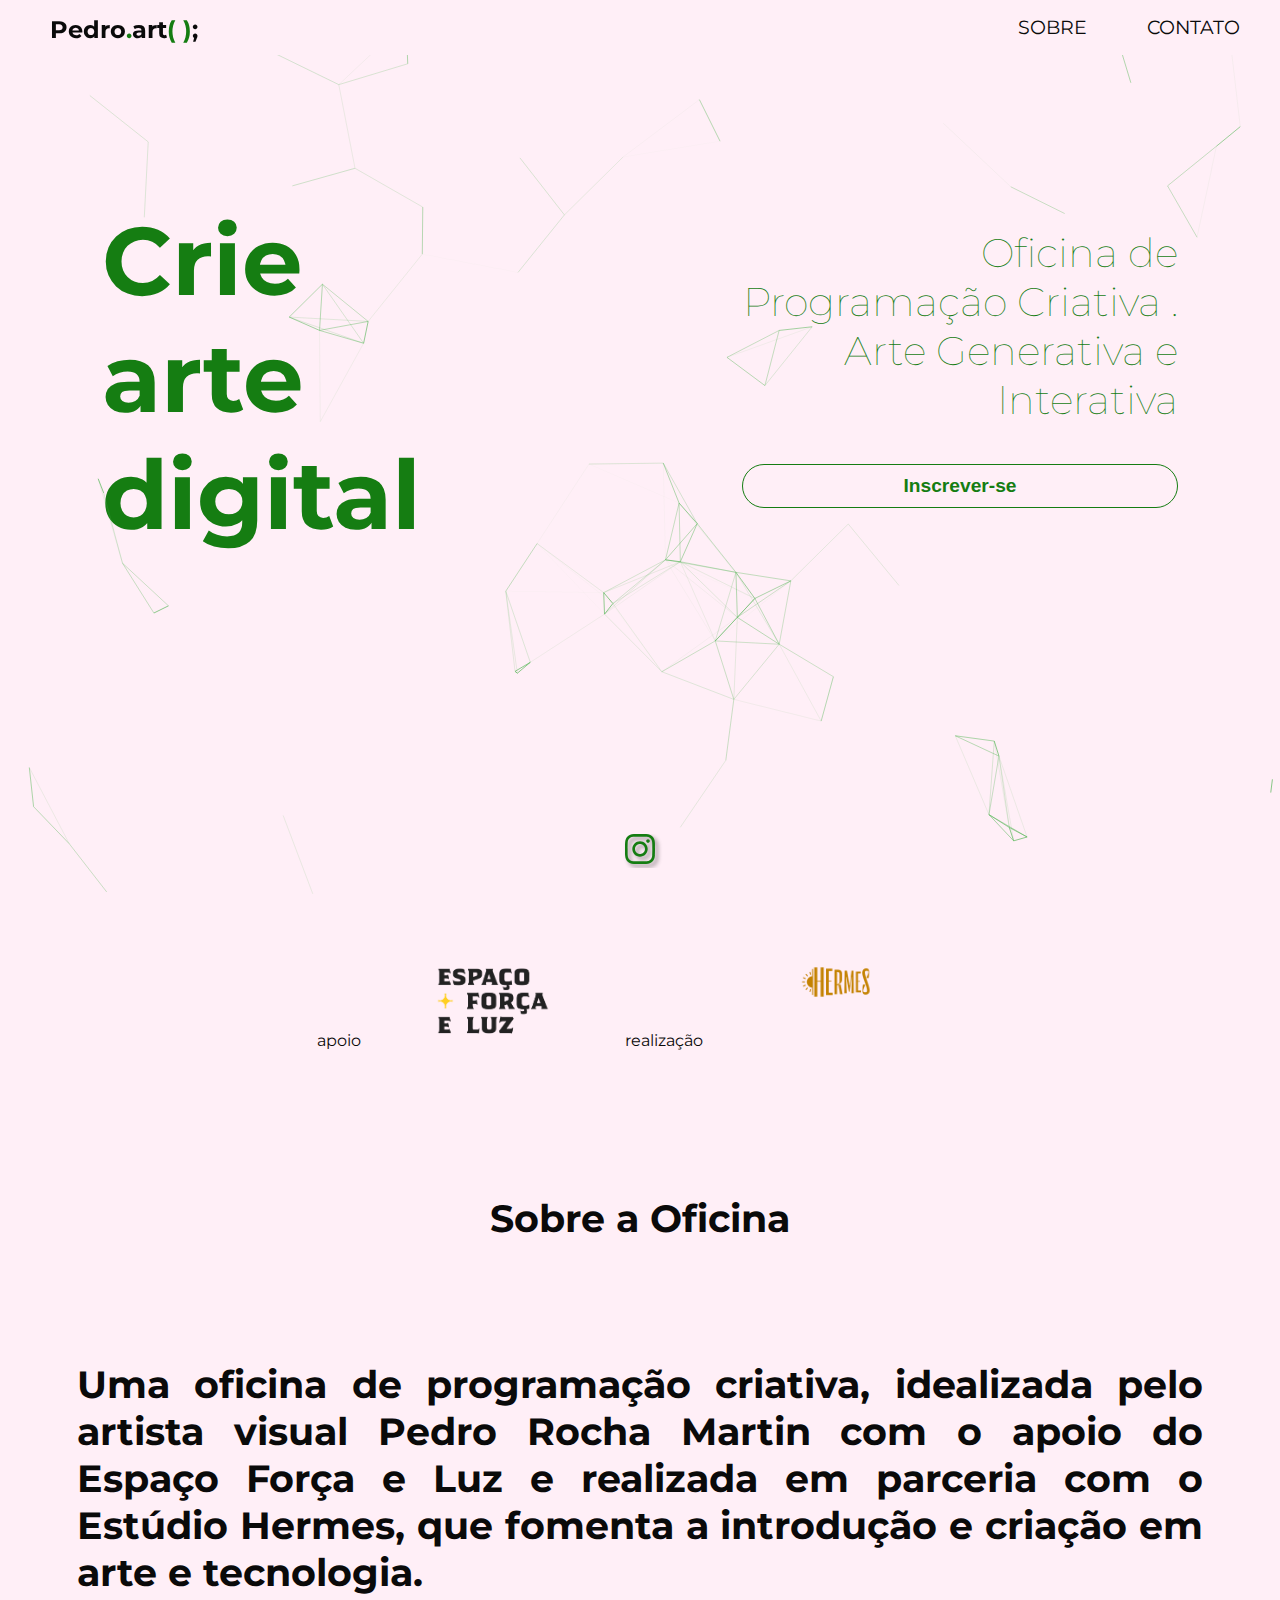
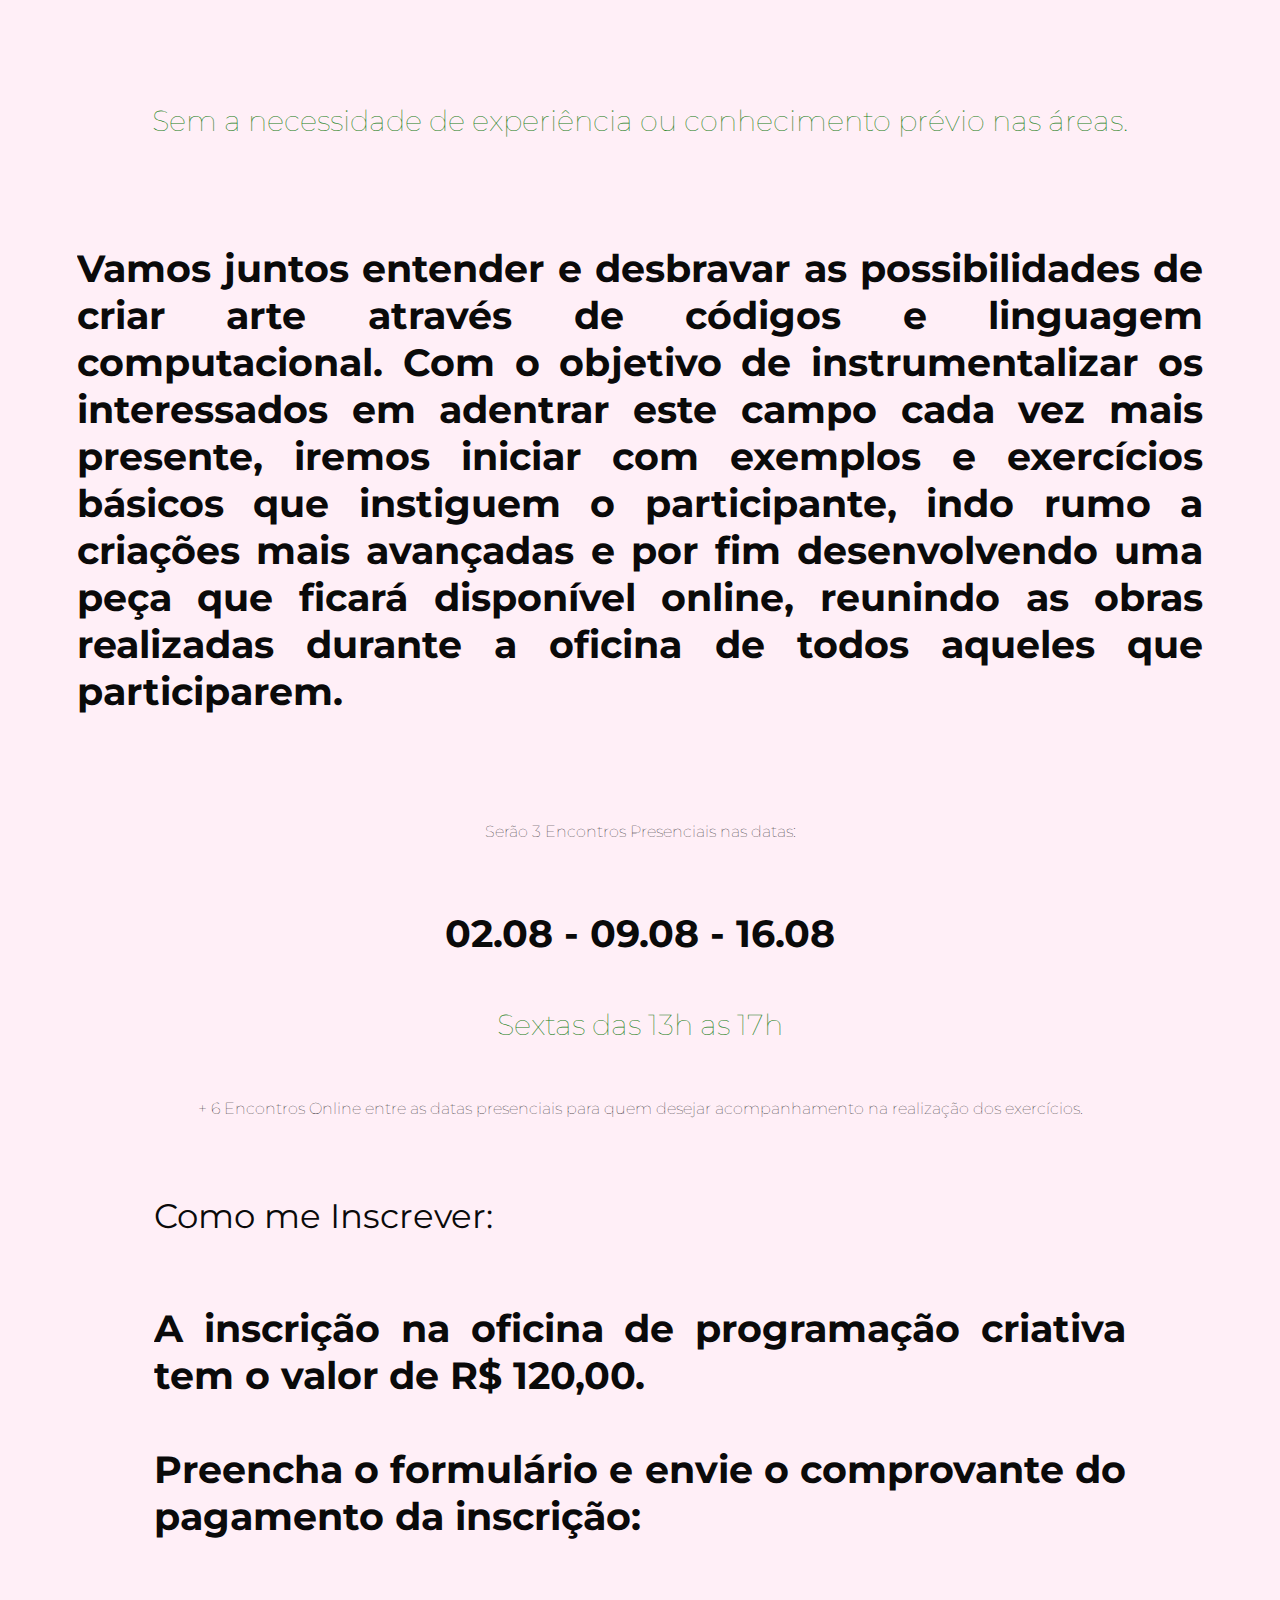
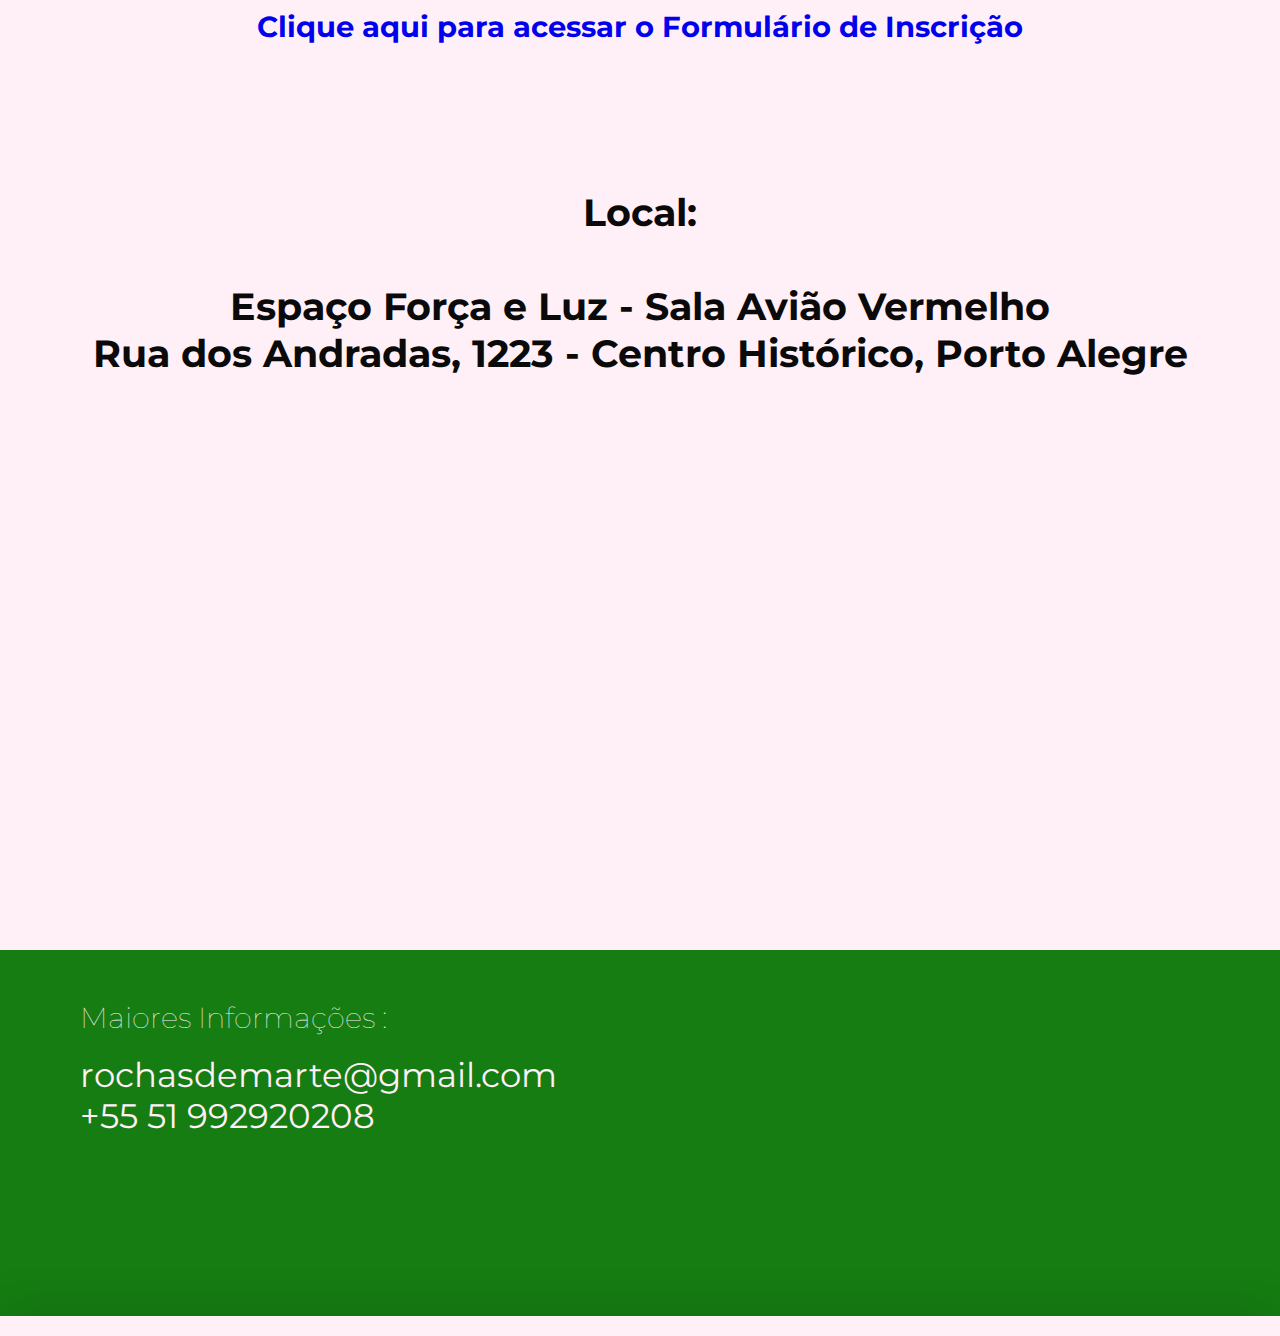
<file: oficina/index.html>
<!DOCTYPE html>
<html lang="pt-br">

<head>
    <meta charset="utf-8">
    <meta http-equiv="X-UA-Compatible" content="IE=edge">
    <meta name="viewport" content="width=device-width, initial-scale=1.0">
    <title>Oficina de Programação Criativa . Arte Generativa e Interativa</title>
    <script type="text/javascript">
    </script>
    <meta name="description"
        content="Como aproximador convidativo Pedro Rocha Martin acompanha as oscilações e frequências que conflituam o mundo contemporâneo, busca e investiga maneiras de nutrir o campo relacional entre as realidades, as construções de símbolos, e as diversas esferas culturais.">
    <meta name="keywords" content="">
    <meta name="author" content="Pedro Rocha Martin">
    <link rel="stylesheet" href="../css/oficina.css">
    <link rel="icon" href="../img/icon/PRMICON.png">
    <link rel="stylesheet" href="https://cdnjs.cloudflare.com/ajax/libs/font-awesome/4.7.0/css/font-awesome.min.css">
    <script src="oficina.js" defer></script>
    <script src="../canvas.js" type="text/javascript" defer></script>
    <script src="../scroll.js" type="text/javascript" defer></script>
</head>

<body>
    <canvas id="canvas"></canvas>
    <header>
        <div class="nav-mobile">
            <div class="bar1"></div>
            <div class="bar2"></div>
            <div class="bar3"></div>
        </div>
        <nav>
            <a class="color-btn" href="../index.html">
                <h3>Pedro<high>.</high>art<high>( )</high>;</h3>
            </a>
            <ul>
                <li><a class="nav-btn " href="#sobre" id="nav-sobre">SOBRE</a></li>
                <li><a class="nav-btn " href="#contato" id="nav-ctt">CONTATO</a></li>
                <li><a class="nav-btn " id="nav-moon">&#9790;</a></li>
                <li><a class="nav-btn " id="nav-sun">&#9788;</a></li>
            </ul>
        </nav>
    </header>
    <div class="hero-container">
        <div id="hero-title">
            <h1>Crie<br>arte<br>digital</h1>
        </div>
        <div id="soon">
            <p>Oficina de Programação Criativa . Arte Generativa e Interativa</p>
            <div id="in-btn-container">
            </div>
            <div id="in-btn-container">
                <button id="oficina-btn" class="color-btn in-btn">Inscrever-se</button>
            </div>
            <br><br><br><br>

        </div>
    </div>
    <div class="redes-sociais">
        <a class="nav-btn " target="_blank" href="https://www.instagram.com/rochas.de.marte/">
            <svg xmlns="http://www.w3.org/2000/svg" role="img" viewBox="0 0 24 24">
                <path
                    d="M12 0C8.74 0 8.333.015 7.053.072 5.775.132 4.905.333 4.14.63c-.789.306-1.459.717-2.126 1.384S.935 3.35.63 4.14C.333 4.905.131 5.775.072 7.053.012 8.333 0 8.74 0 12s.015 3.667.072 4.947c.06 1.277.261 2.148.558 2.913.306.788.717 1.459 1.384 2.126.667.666 1.336 1.079 2.126 1.384.766.296 1.636.499 2.913.558C8.333 23.988 8.74 24 12 24s3.667-.015 4.947-.072c1.277-.06 2.148-.262 2.913-.558.788-.306 1.459-.718 2.126-1.384.666-.667 1.079-1.335 1.384-2.126.296-.765.499-1.636.558-2.913.06-1.28.072-1.687.072-4.947s-.015-3.667-.072-4.947c-.06-1.277-.262-2.149-.558-2.913-.306-.789-.718-1.459-1.384-2.126C21.319 1.347 20.651.935 19.86.63c-.765-.297-1.636-.499-2.913-.558C15.667.012 15.26 0 12 0zm0 2.16c3.203 0 3.585.016 4.85.071 1.17.055 1.805.249 2.227.415.562.217.96.477 1.382.896.419.42.679.819.896 1.381.164.422.36 1.057.413 2.227.057 1.266.07 1.646.07 4.85s-.015 3.585-.074 4.85c-.061 1.17-.256 1.805-.421 2.227-.224.562-.479.96-.899 1.382-.419.419-.824.679-1.38.896-.42.164-1.065.36-2.235.413-1.274.057-1.649.07-4.859.07-3.211 0-3.586-.015-4.859-.074-1.171-.061-1.816-.256-2.236-.421-.569-.224-.96-.479-1.379-.899-.421-.419-.69-.824-.9-1.38-.165-.42-.359-1.065-.42-2.235-.045-1.26-.061-1.649-.061-4.844 0-3.196.016-3.586.061-4.861.061-1.17.255-1.814.42-2.234.21-.57.479-.96.9-1.381.419-.419.81-.689 1.379-.898.42-.166 1.051-.361 2.221-.421 1.275-.045 1.65-.06 4.859-.06l.045.03zm0 3.678c-3.405 0-6.162 2.76-6.162 6.162 0 3.405 2.76 6.162 6.162 6.162 3.405 0 6.162-2.76 6.162-6.162 0-3.405-2.76-6.162-6.162-6.162zM12 16c-2.21 0-4-1.79-4-4s1.79-4 4-4 4 1.79 4 4-1.79 4-4 4zm7.846-10.405c0 .795-.646 1.44-1.44 1.44-.795 0-1.44-.646-1.44-1.44 0-.794.646-1.439 1.44-1.439.793-.001 1.44.645 1.44 1.439z">
                </path>
            </svg>
        </a>
    </div>
    <div id="federa">
        <span class="apoios">apoio</span>
        <a target="_blank" href="https://www.eflcultural.org.br/">
            <img class="federacao" src="FFL_Assinatura_EFL_TresLinhas_FundoBrancoVermelho_Alta.png"
                alt="International Wushu Federation">
        </a>
        <span class="apoios">realização</span>
        <a target="_blank" href="https://www.instagram.com/estudiohermespoa/">
            <img class="federacao" src="hermes_png.png" alt="Confederação Brasileira de Kungfu Wushu">
        </a>
    </div>
    <main>
        <section class="info-section" id="sobre">
            <p style="text-align: center;" class="biofocus">Sobre a Oficina</p>
            <br>
            <p class="biofocus">
                Uma oficina de programação criativa, idealizada pelo artista visual Pedro Rocha Martin com o apoio do
                Espaço Força e Luz e realizada em parceria com o Estúdio Hermes, que fomenta a introdução e criação em
                arte e tecnologia.
            </p>
            <br><br><br>
            <p style="text-align: center;" class="section-title">
                Sem a necessidade de experiência ou conhecimento prévio nas áreas.
            </p>
            <br><br><br>
            <p class="biofocus">
                Vamos juntos entender e desbravar as possibilidades de criar arte através de códigos e linguagem
                computacional. Com o objetivo de instrumentalizar os interessados em adentrar este campo cada vez mais
                presente, iremos iniciar com exemplos e exercícios básicos que instiguem o participante, indo rumo a
                criações mais avançadas e por fim desenvolvendo uma peça que ficará disponível online, reunindo as obras
                realizadas durante a oficina de todos aqueles que participarem.
            </p>
            <br><br><br>
            <p style="text-align: center;">
                Serão 3 Encontros Presenciais nas datas:
                <br><br>
            </p>
            <p style="text-align: center;" class="biofocus">
                02.08 - 09.08 - 16.08
            </p>
            <p style="text-align: center;" class="section-title">
                Sextas das 13h as 17h
                <br>
            </p>
            <br><br><br>
            <p style="text-align: center;">
                + 6 Encontros Online entre as datas presenciais para quem desejar acompanhamento na realização dos exercícios.
            </p>
            <section style="text-align: center;" class="info-section" id="inscricao">
                <p class="ctt">
                    Como me Inscrever:
                </p>
                <br>
                <p class="biofocus">
                    A inscrição na oficina de programação criativa tem o valor de R$ 120,00.<br><br>Preencha o formulário e
                    envie o comprovante do pagamento da inscrição:
                </p>
                <br>
                <h1 class="section-title">
                    <a target="_blank" href="https://forms.gle/9cMM5K4p7GPGK1D8A">Clique aqui para acessar o Formulário
                        de Inscrição</a>
                </h1>
                <br>
            </section>
            <p style="text-align: center;" class="biofocus">
                Local: <br><br>Espaço Força e Luz - Sala Avião Vermelho <br>
                Rua dos Andradas, 1223 - Centro Histórico, Porto
                Alegre
            </p>
            <br>
            </p>
            <p id="contatext" class="section-title"></p>
        </section>
        <iframe class="map"
            src="https://www.google.com/maps/embed?pb=!1m14!1m8!1m3!1d13816.953793076395!2d-51.2294477!3d-30.0300163!3m2!1i1024!2i768!4f13.1!3m3!1m2!1s0x9519790fa4870d19%3A0x107637cb90ba8ab1!2zRXNwYcOnbyBGb3LDp2EgZSBMdXo!5e0!3m2!1sen!2sbr!4v1721078721820!5m2!1sen!2sbr"
            width="600" height="450" style="border:0;" allowfullscreen="" loading="lazy"
            referrerpolicy="no-referrer-when-downgrade"></iframe>
        <section class="info-section" id="contato">
            <p class="section-title-low">Maiores Informações :</p>
            <br>
            <p class="ctt"><a class="color-btn" href="mailto:rochasdemarte@gmail.com">rochasdemarte@gmail.com</a></p>
            <p class="ctt">
                +55 51 992920208
            </p>
        </section>
    </main>
    <footer>
    </footer>
</body>

</html>
</file>
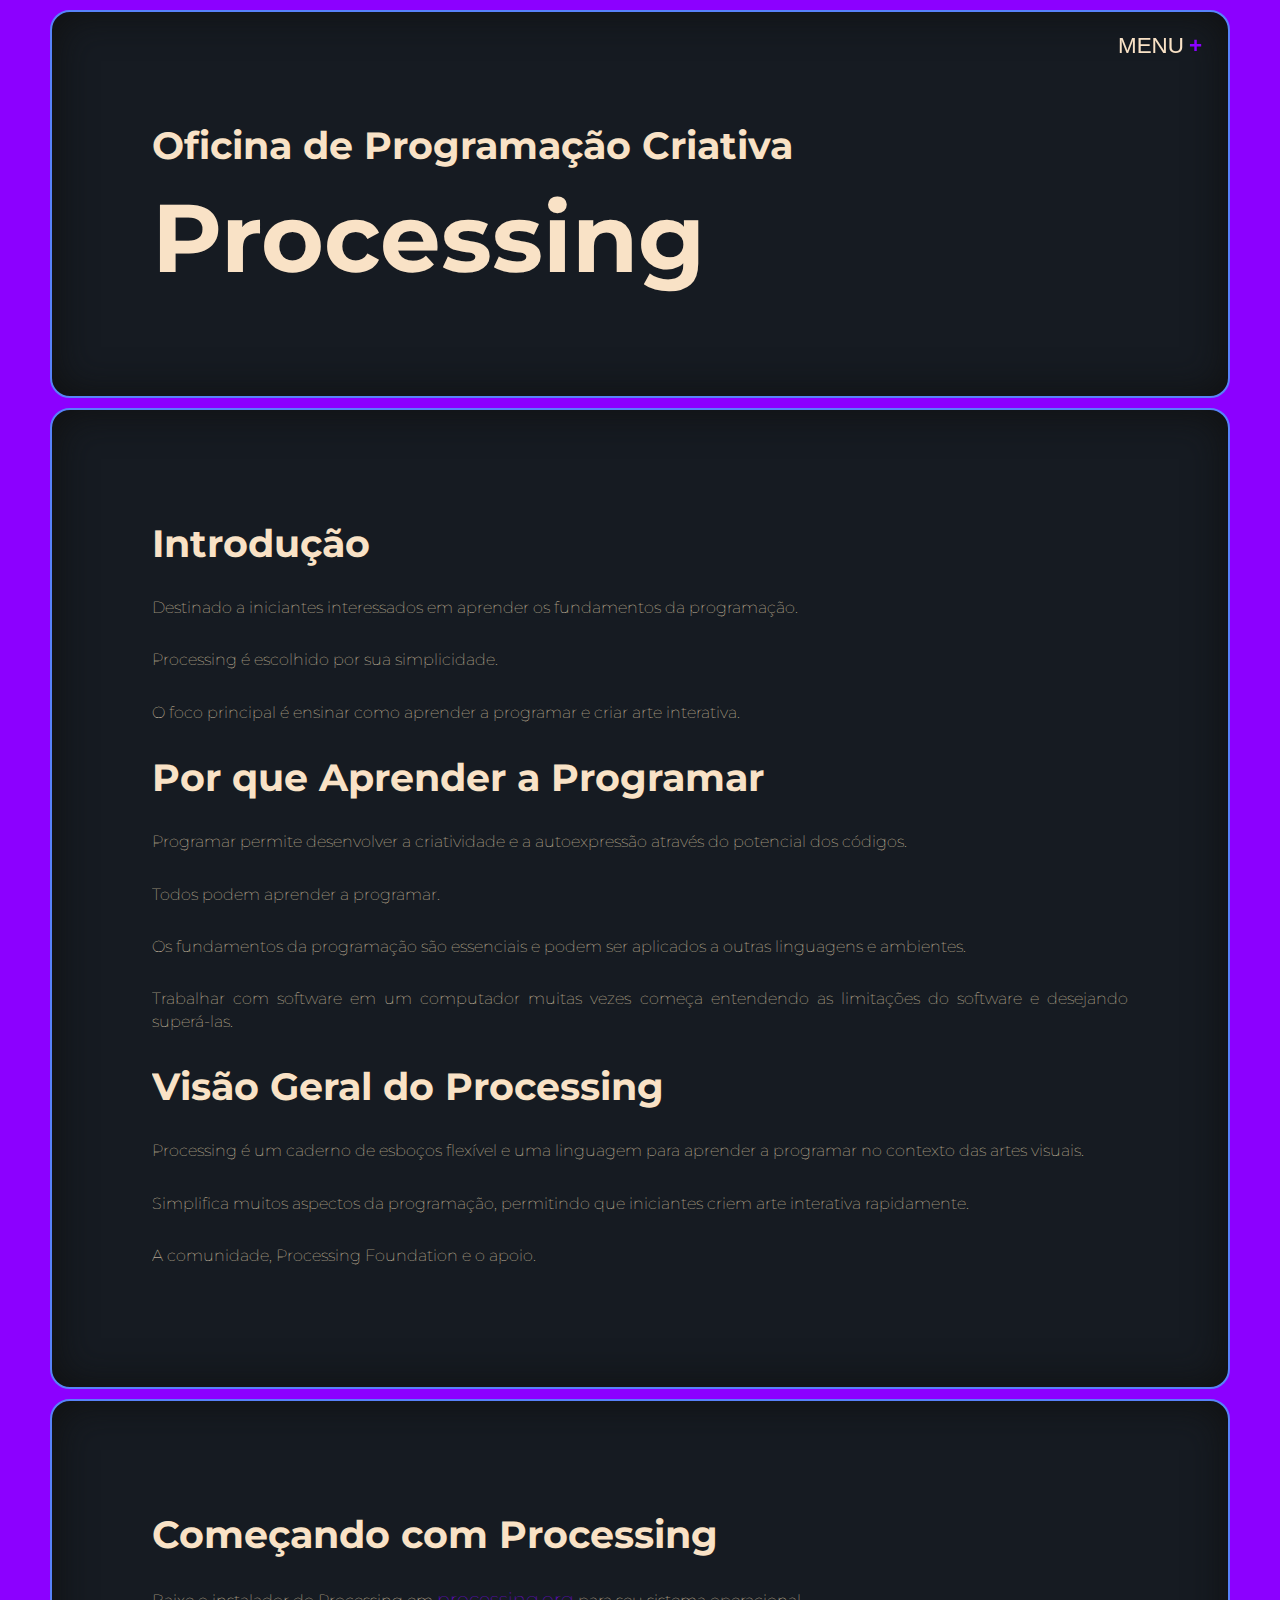
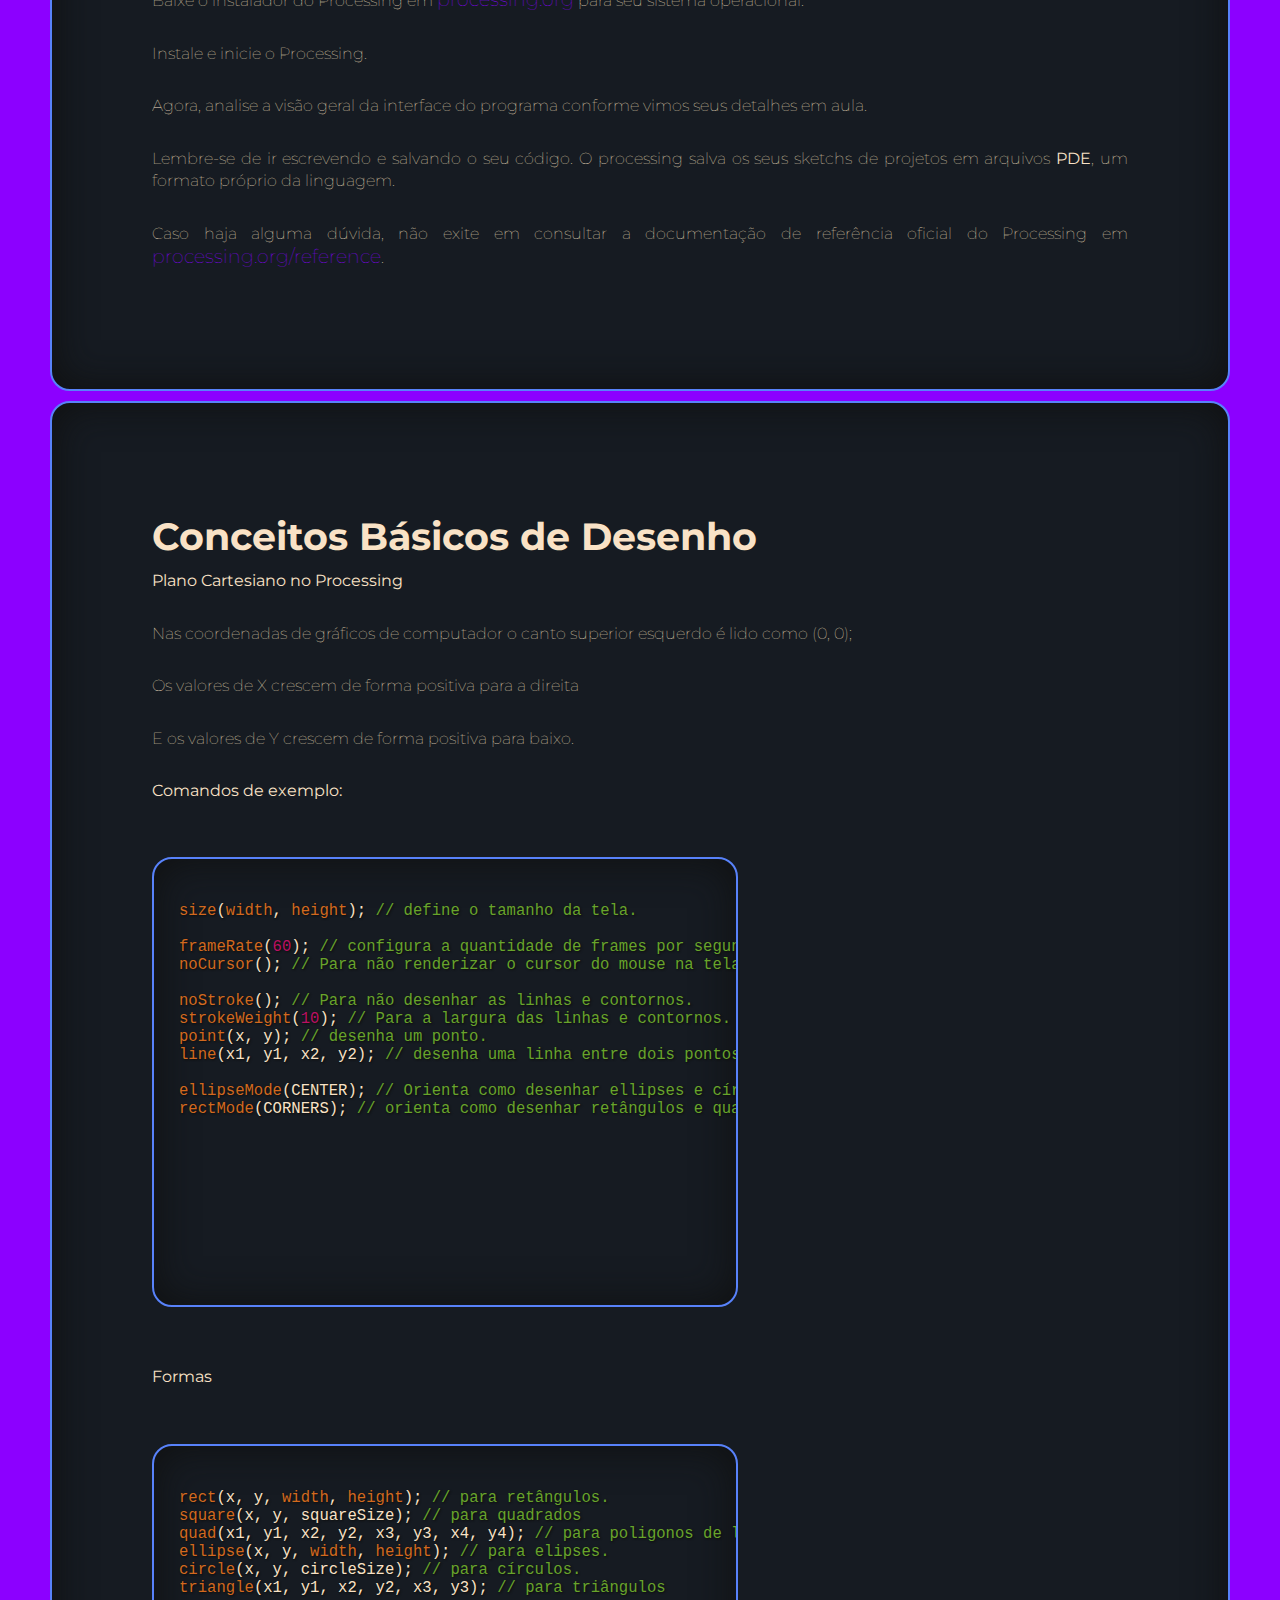
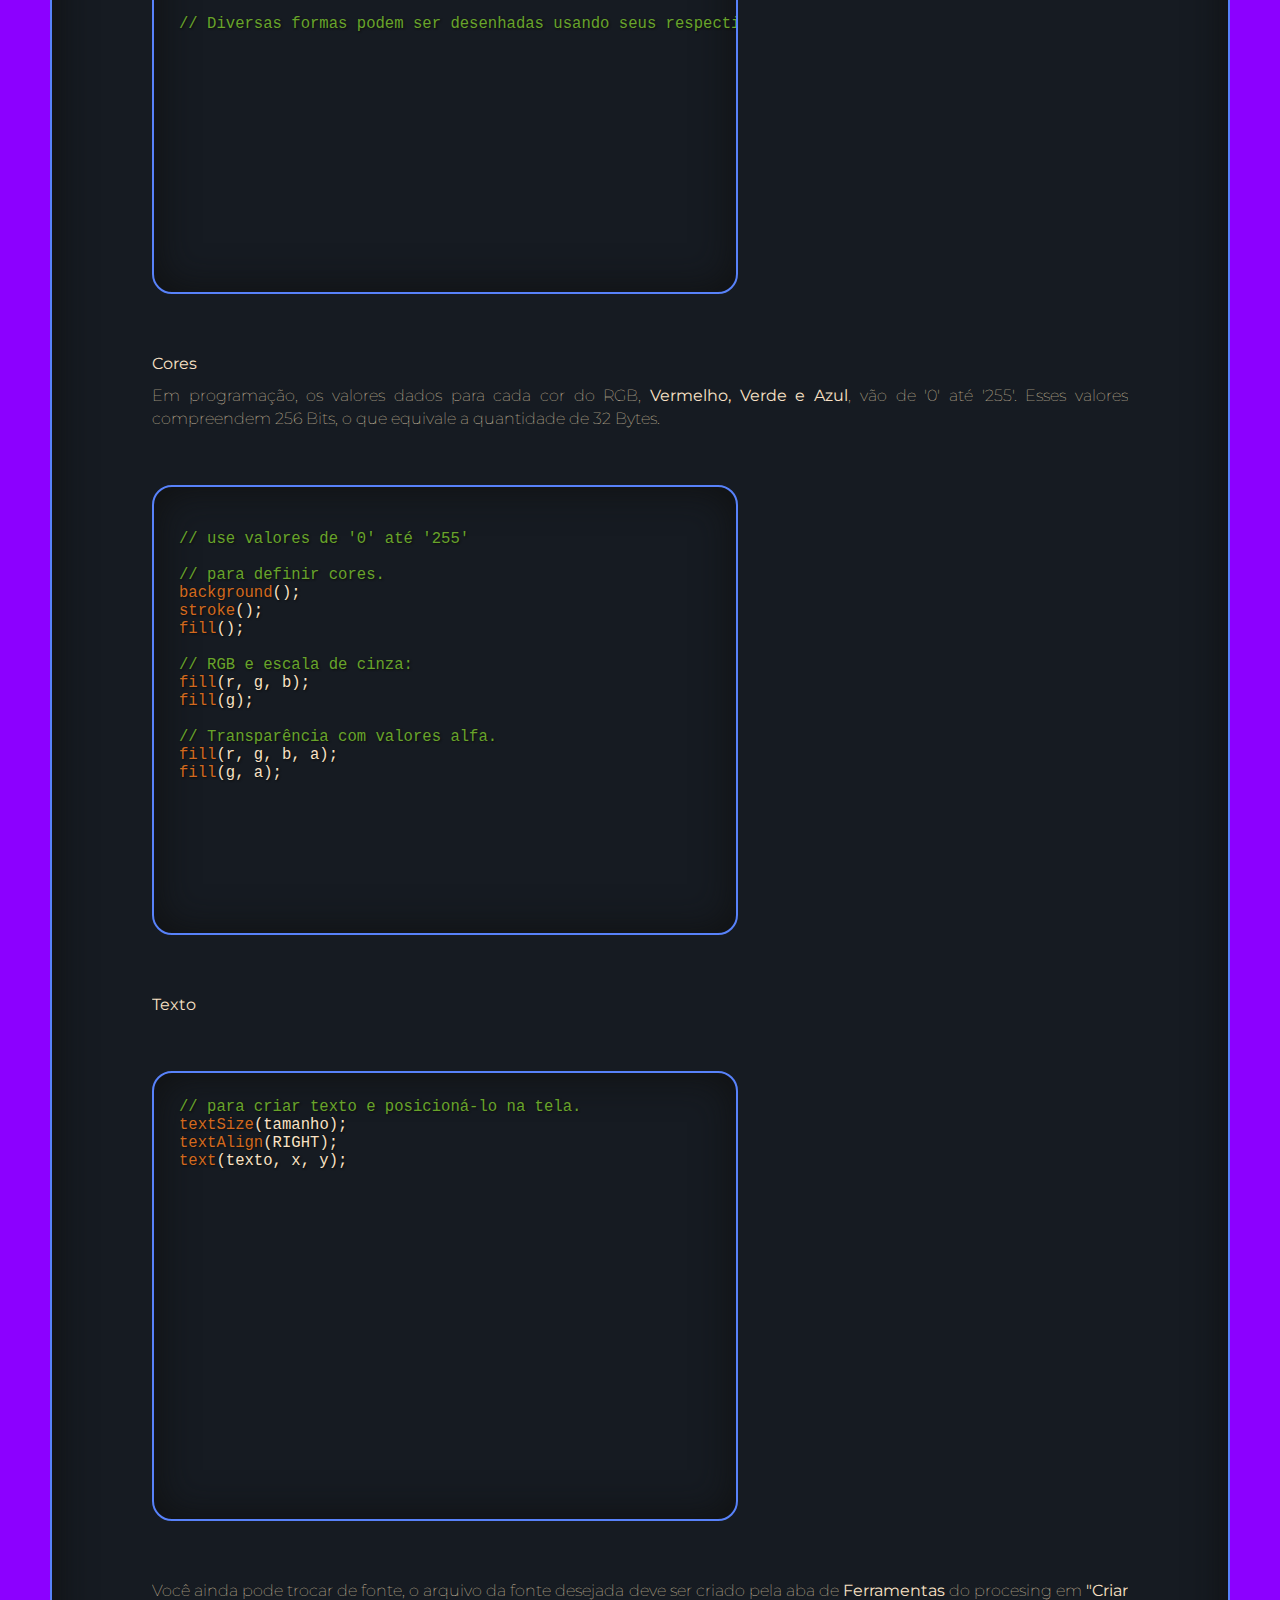
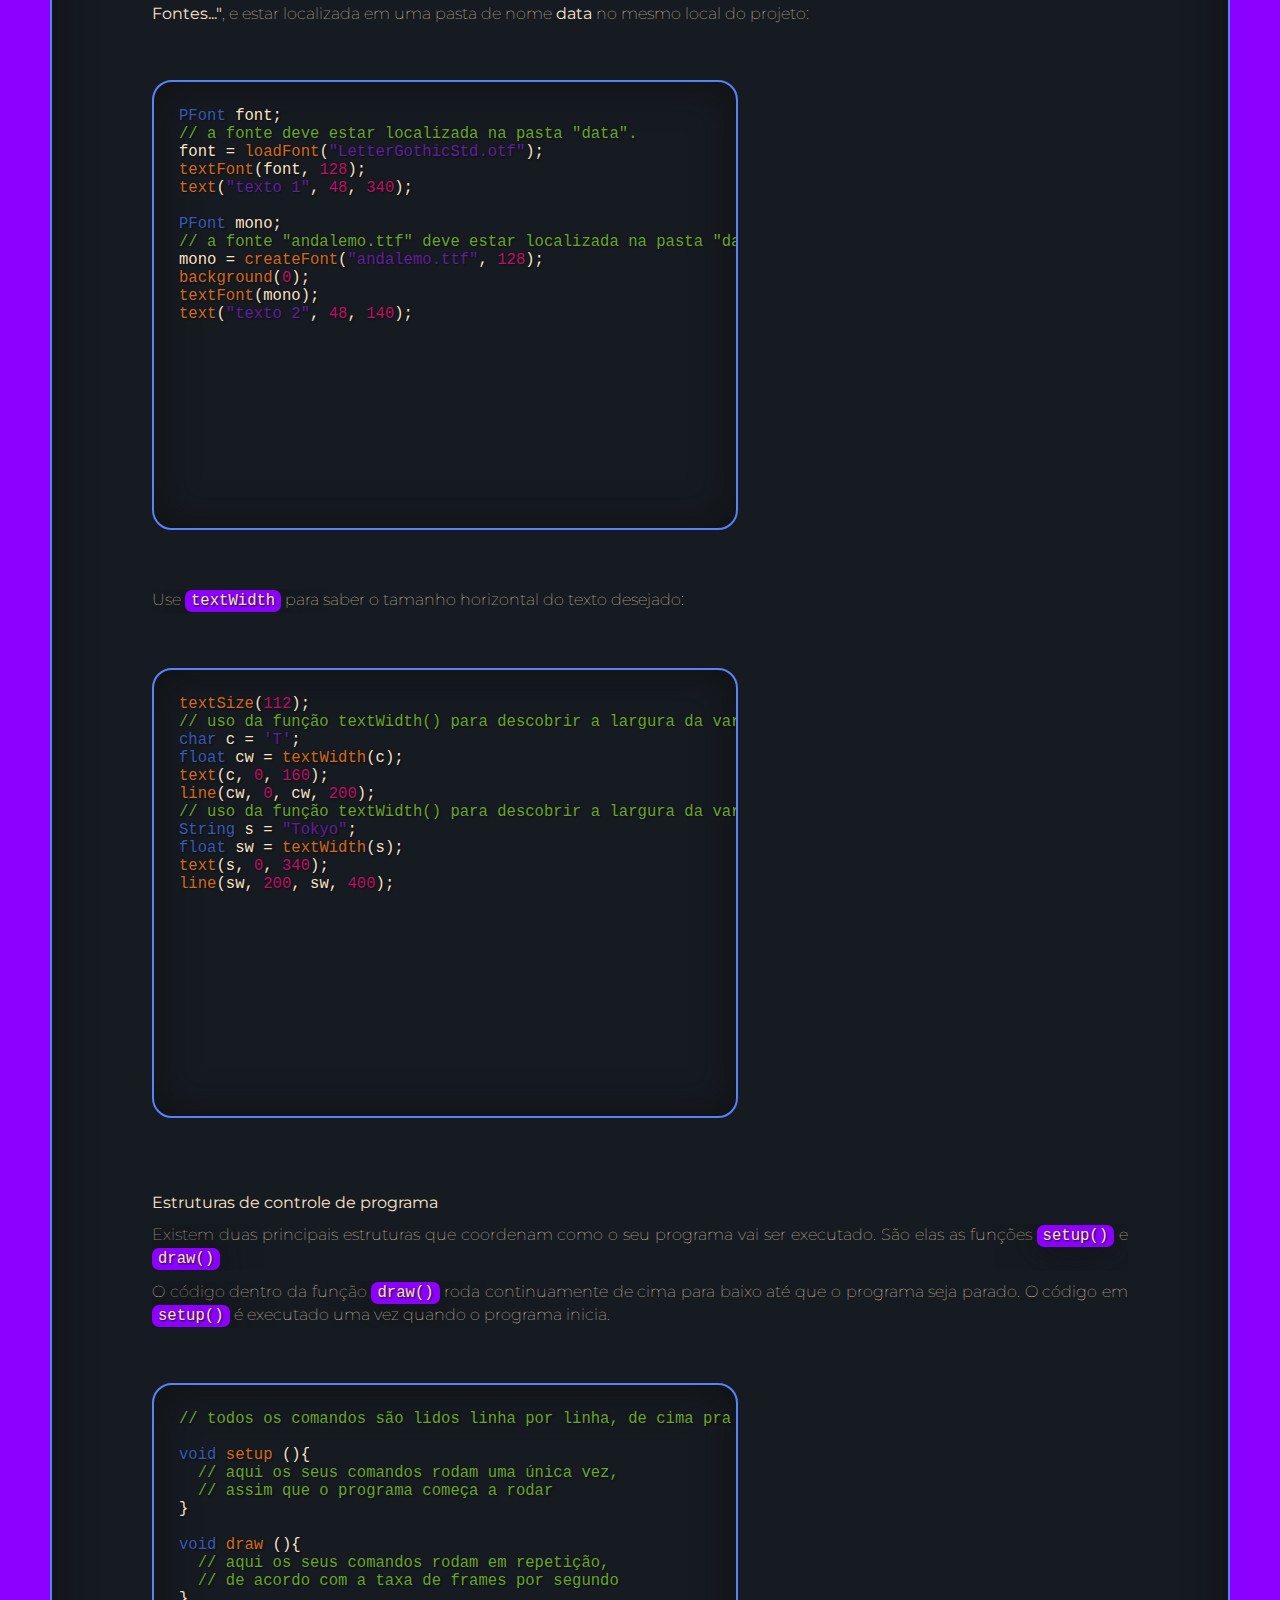
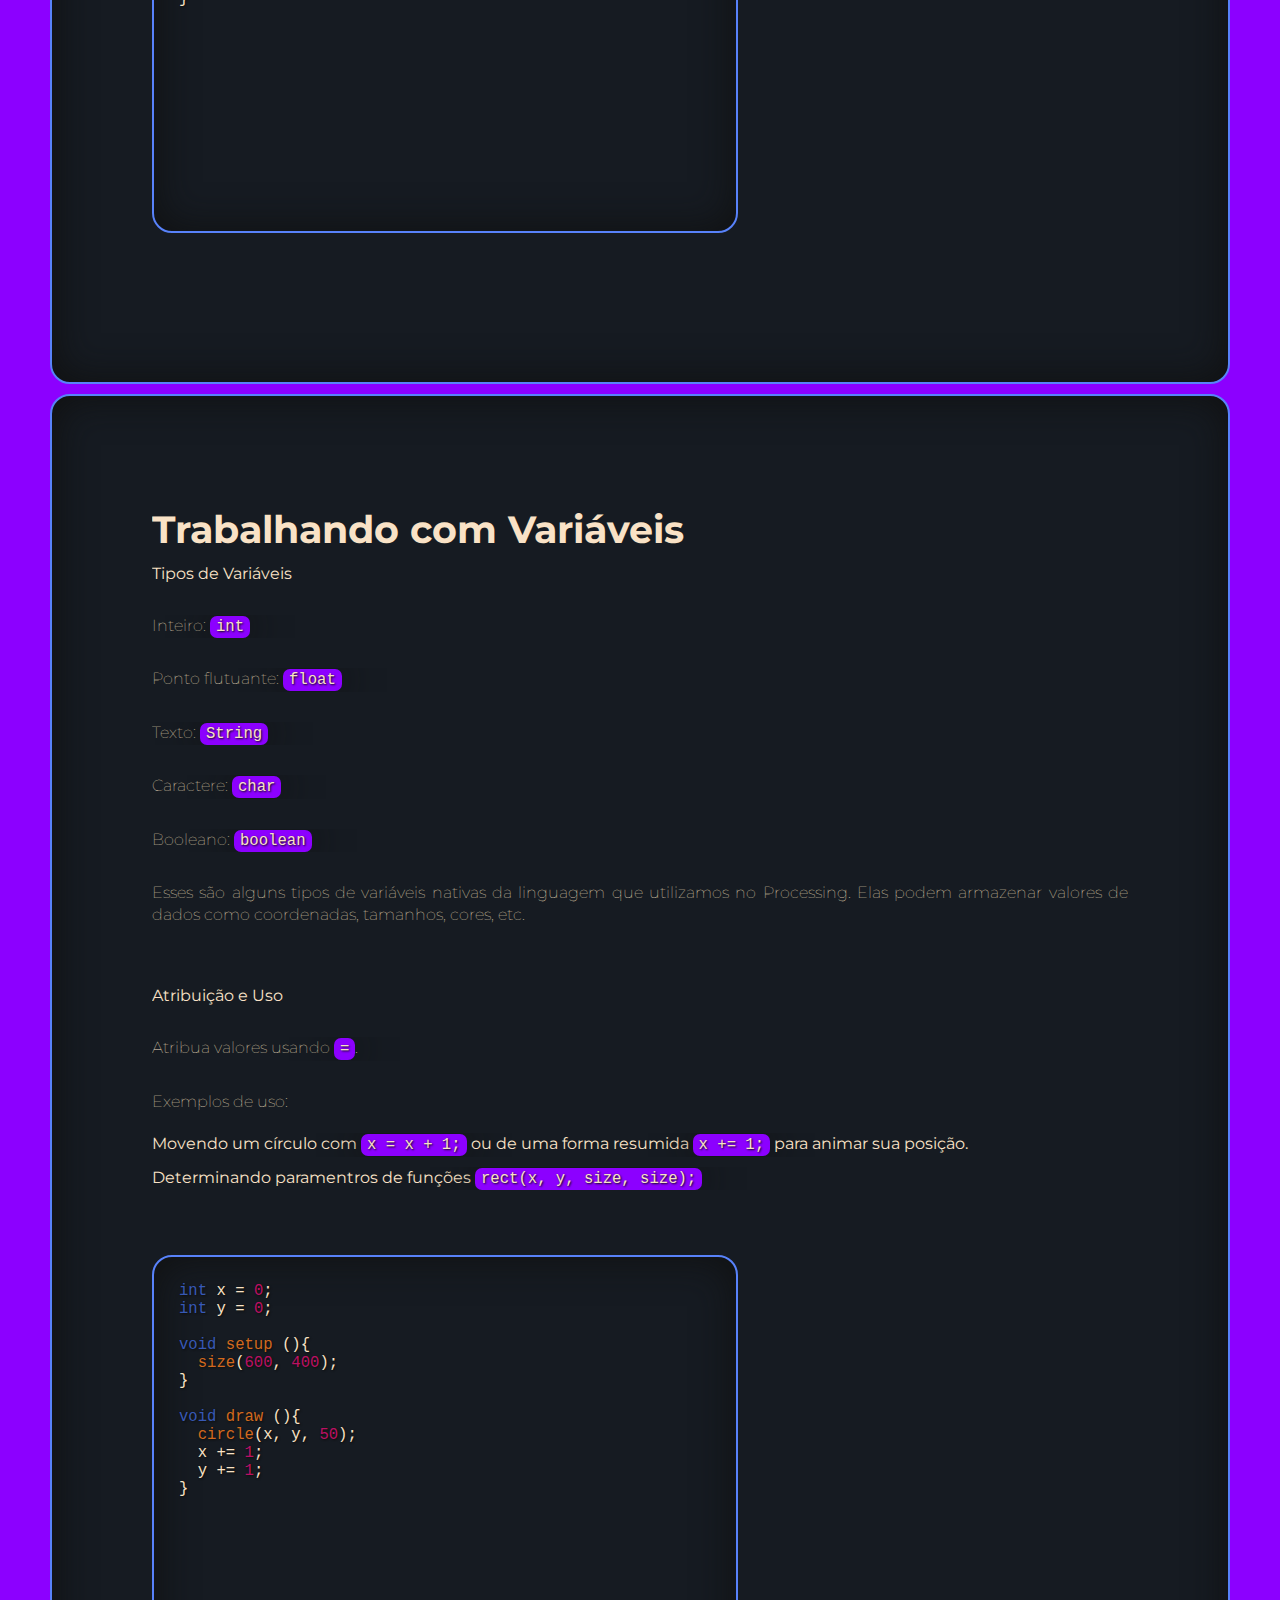
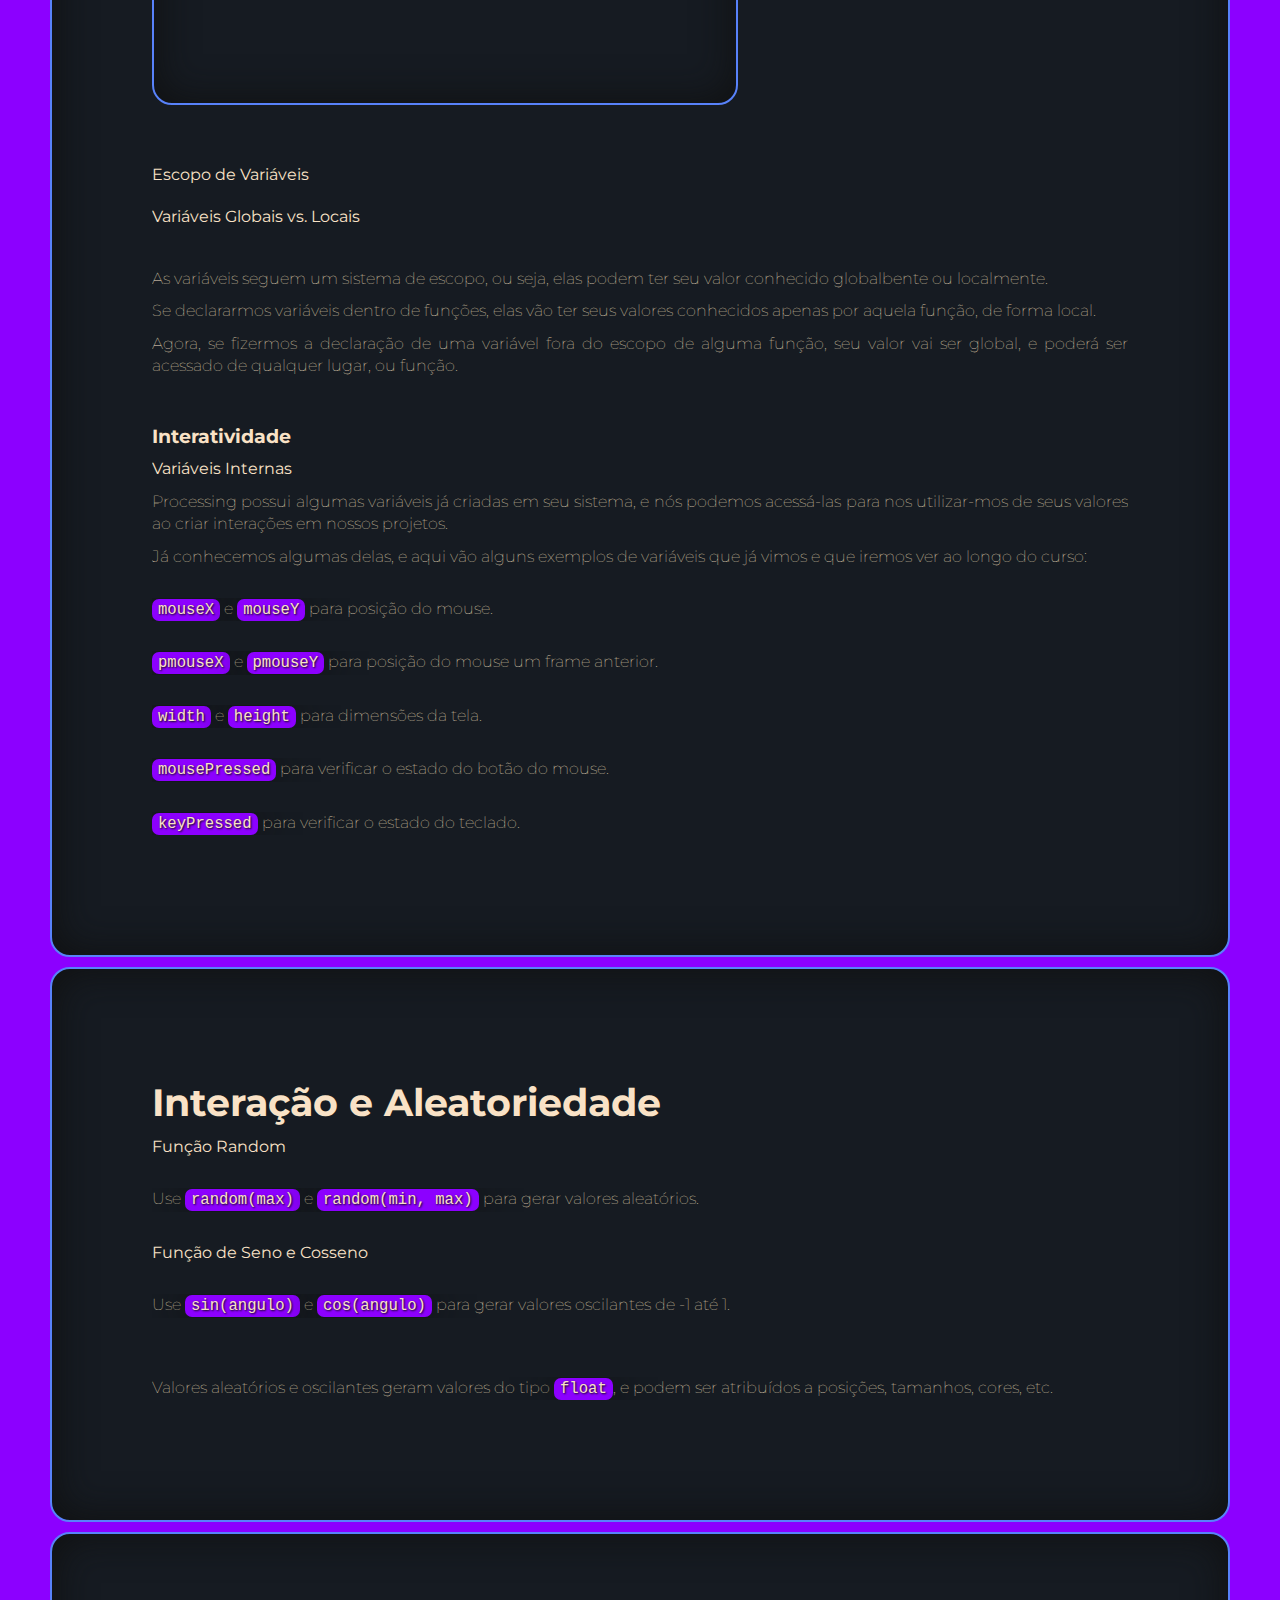
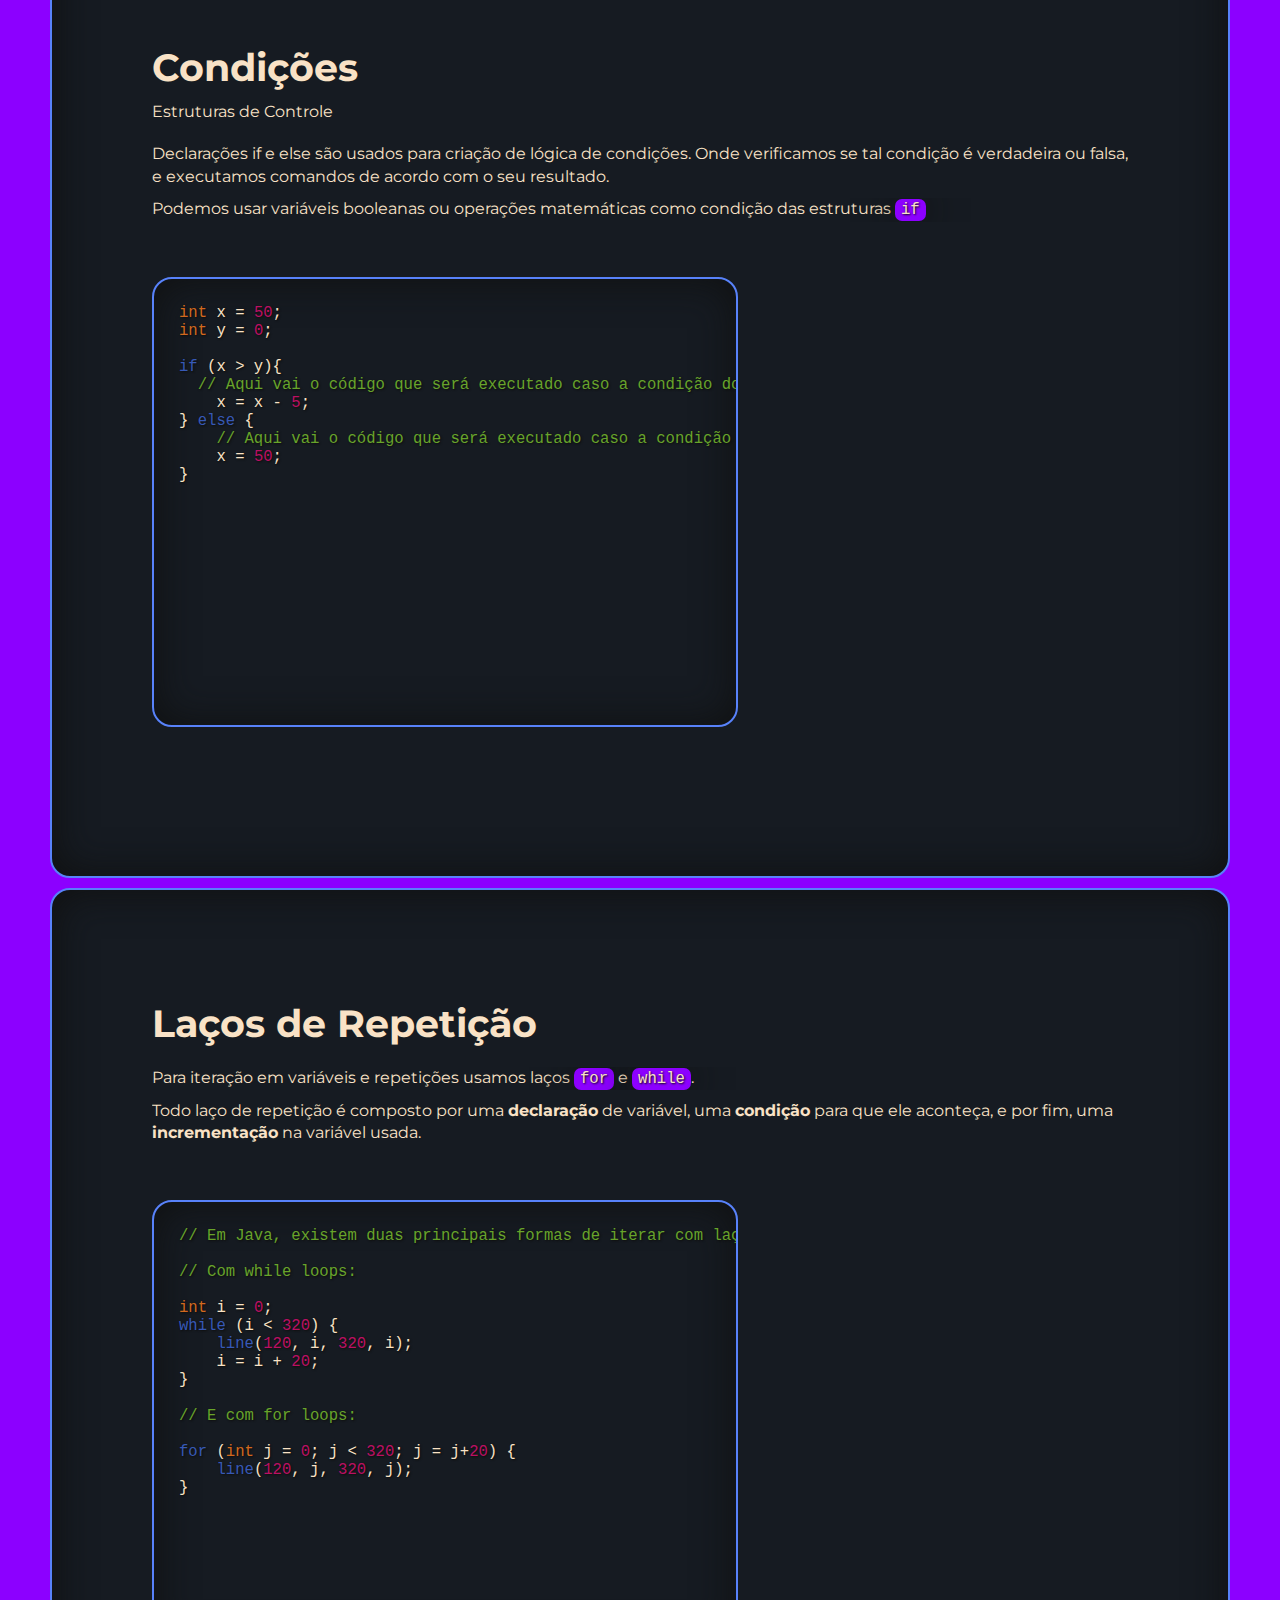
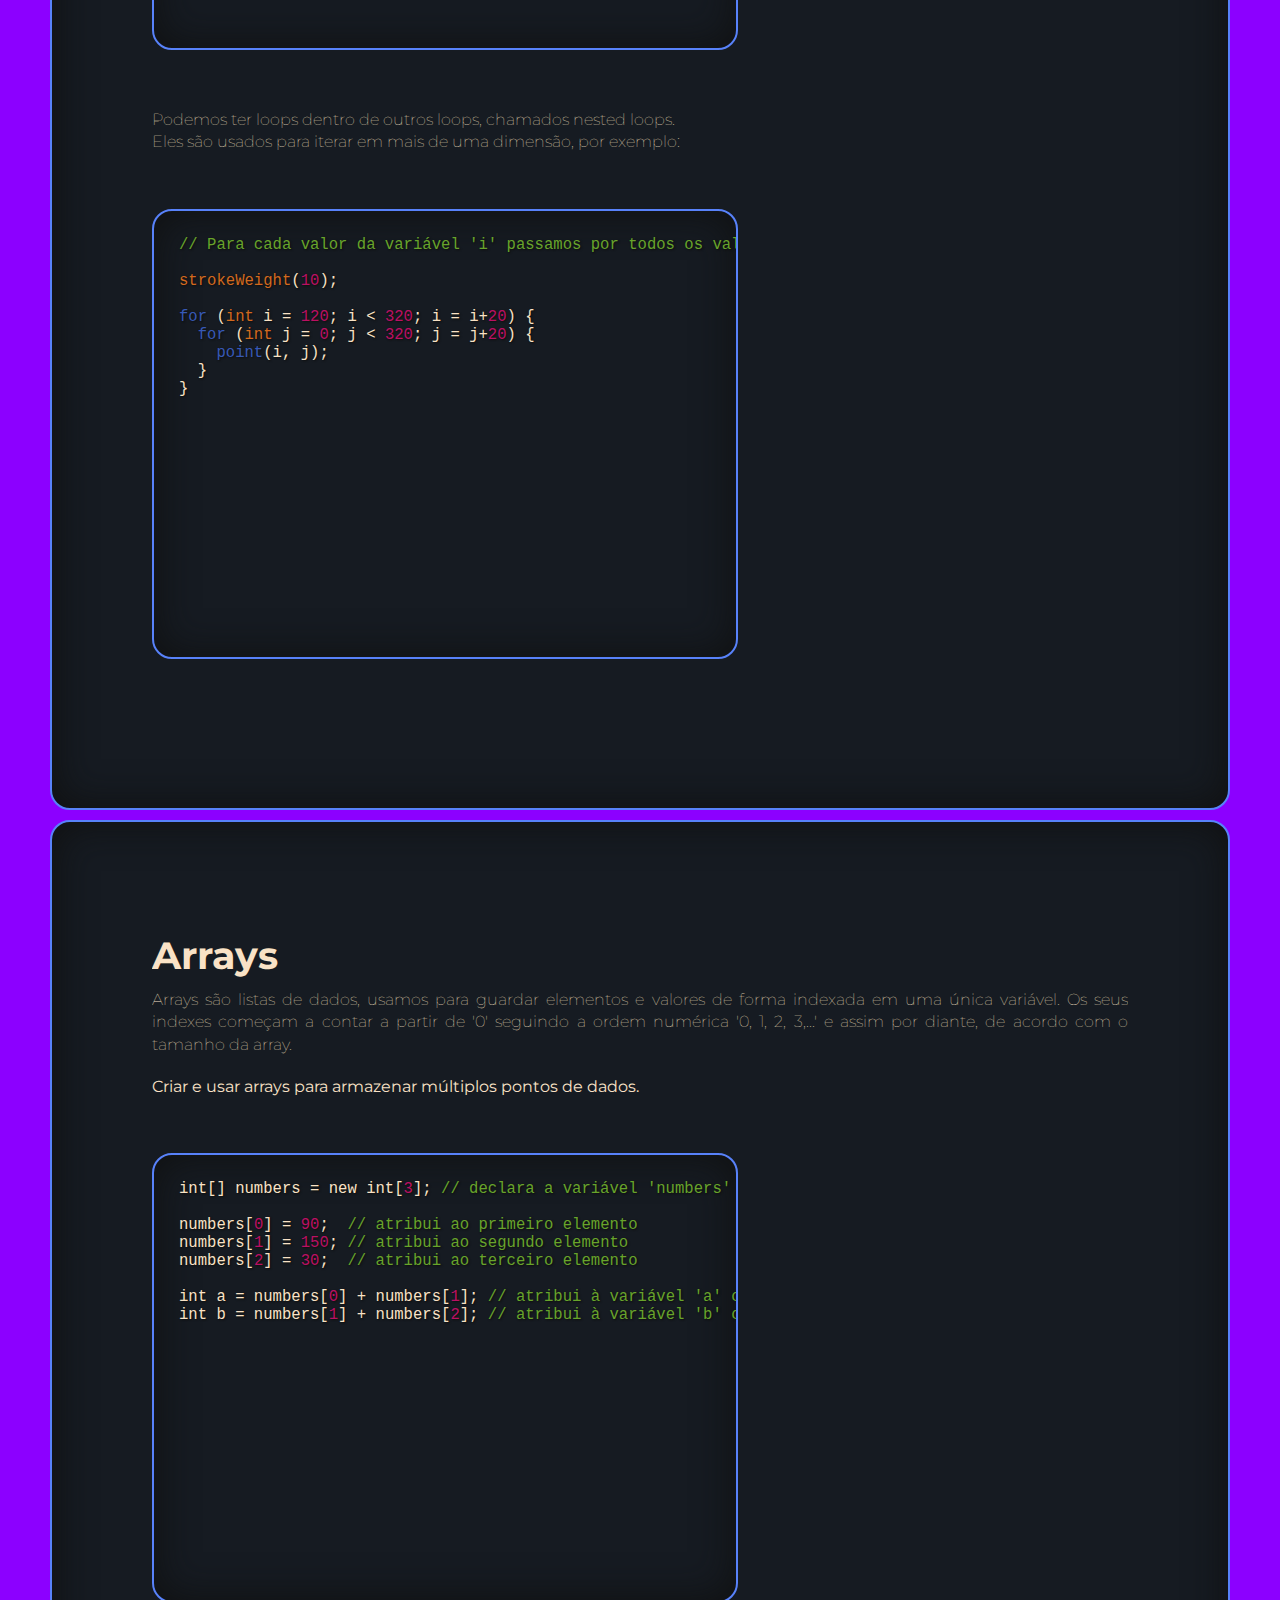
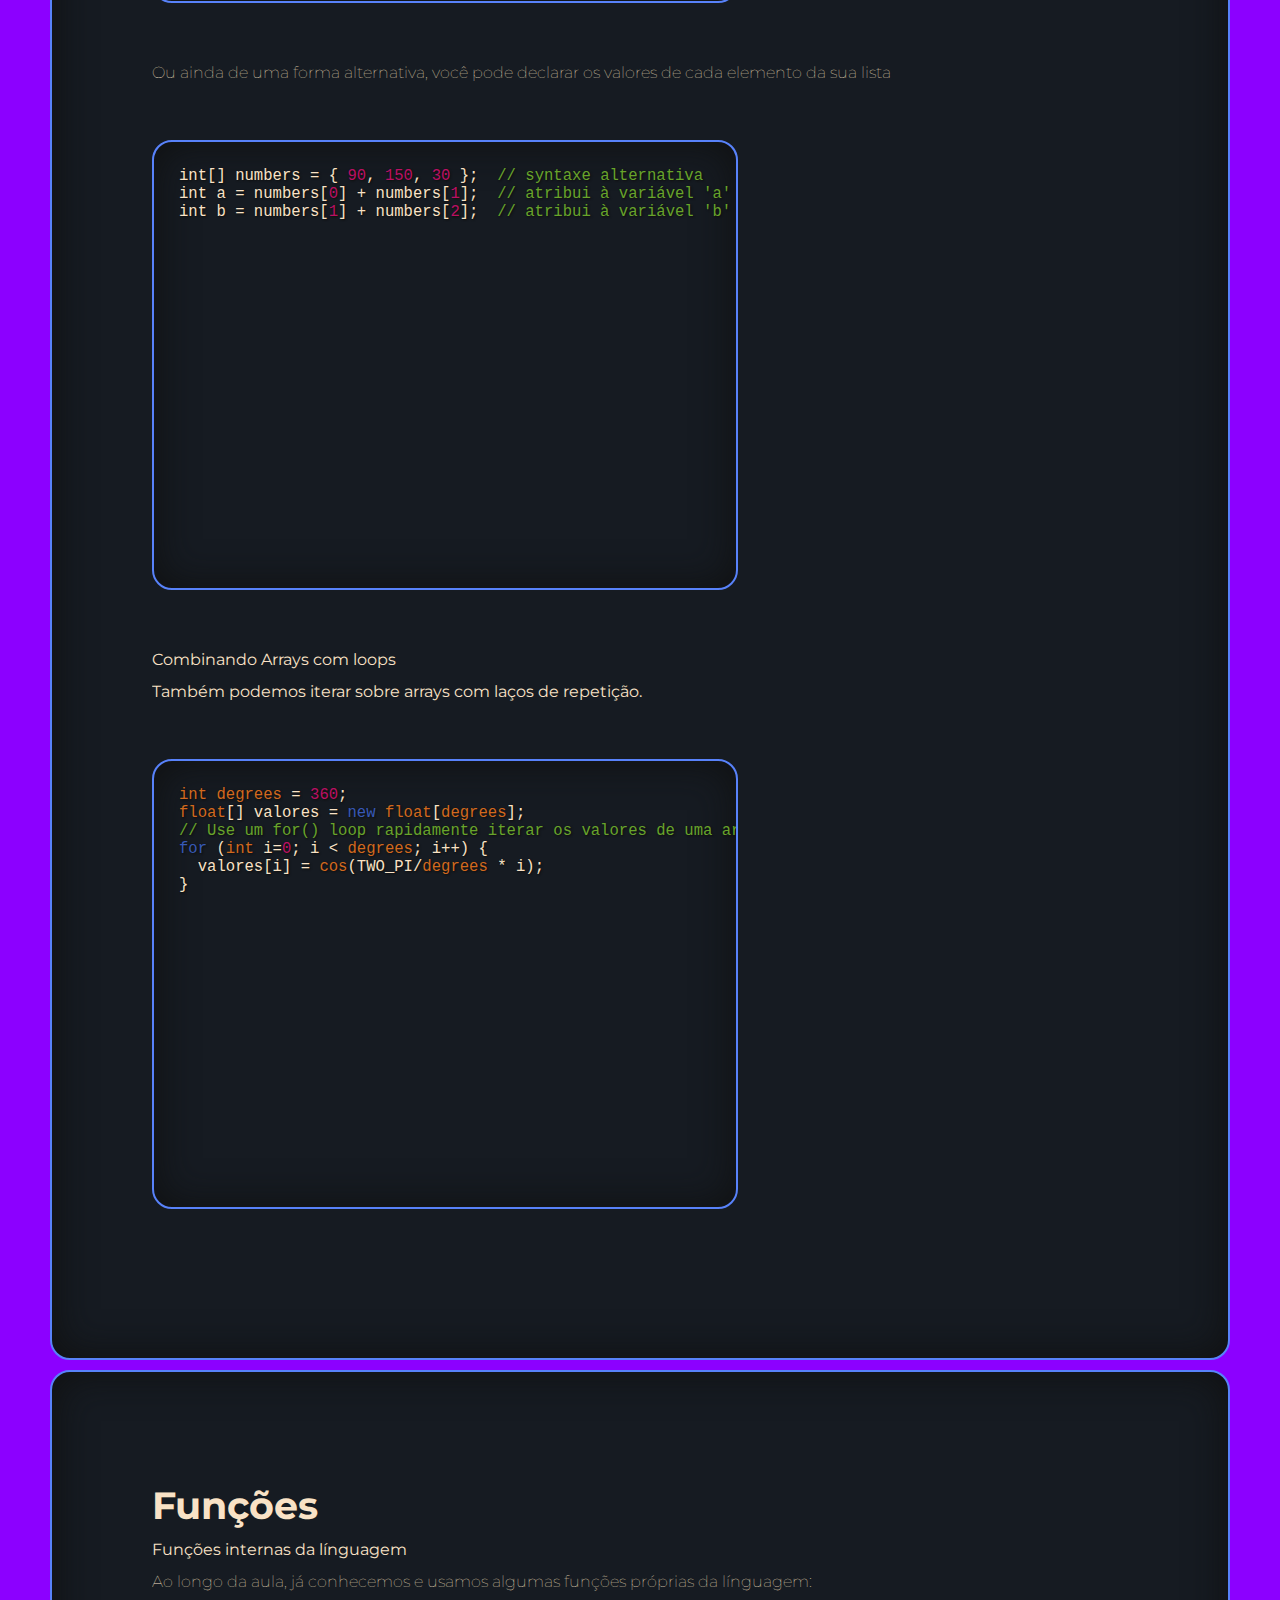
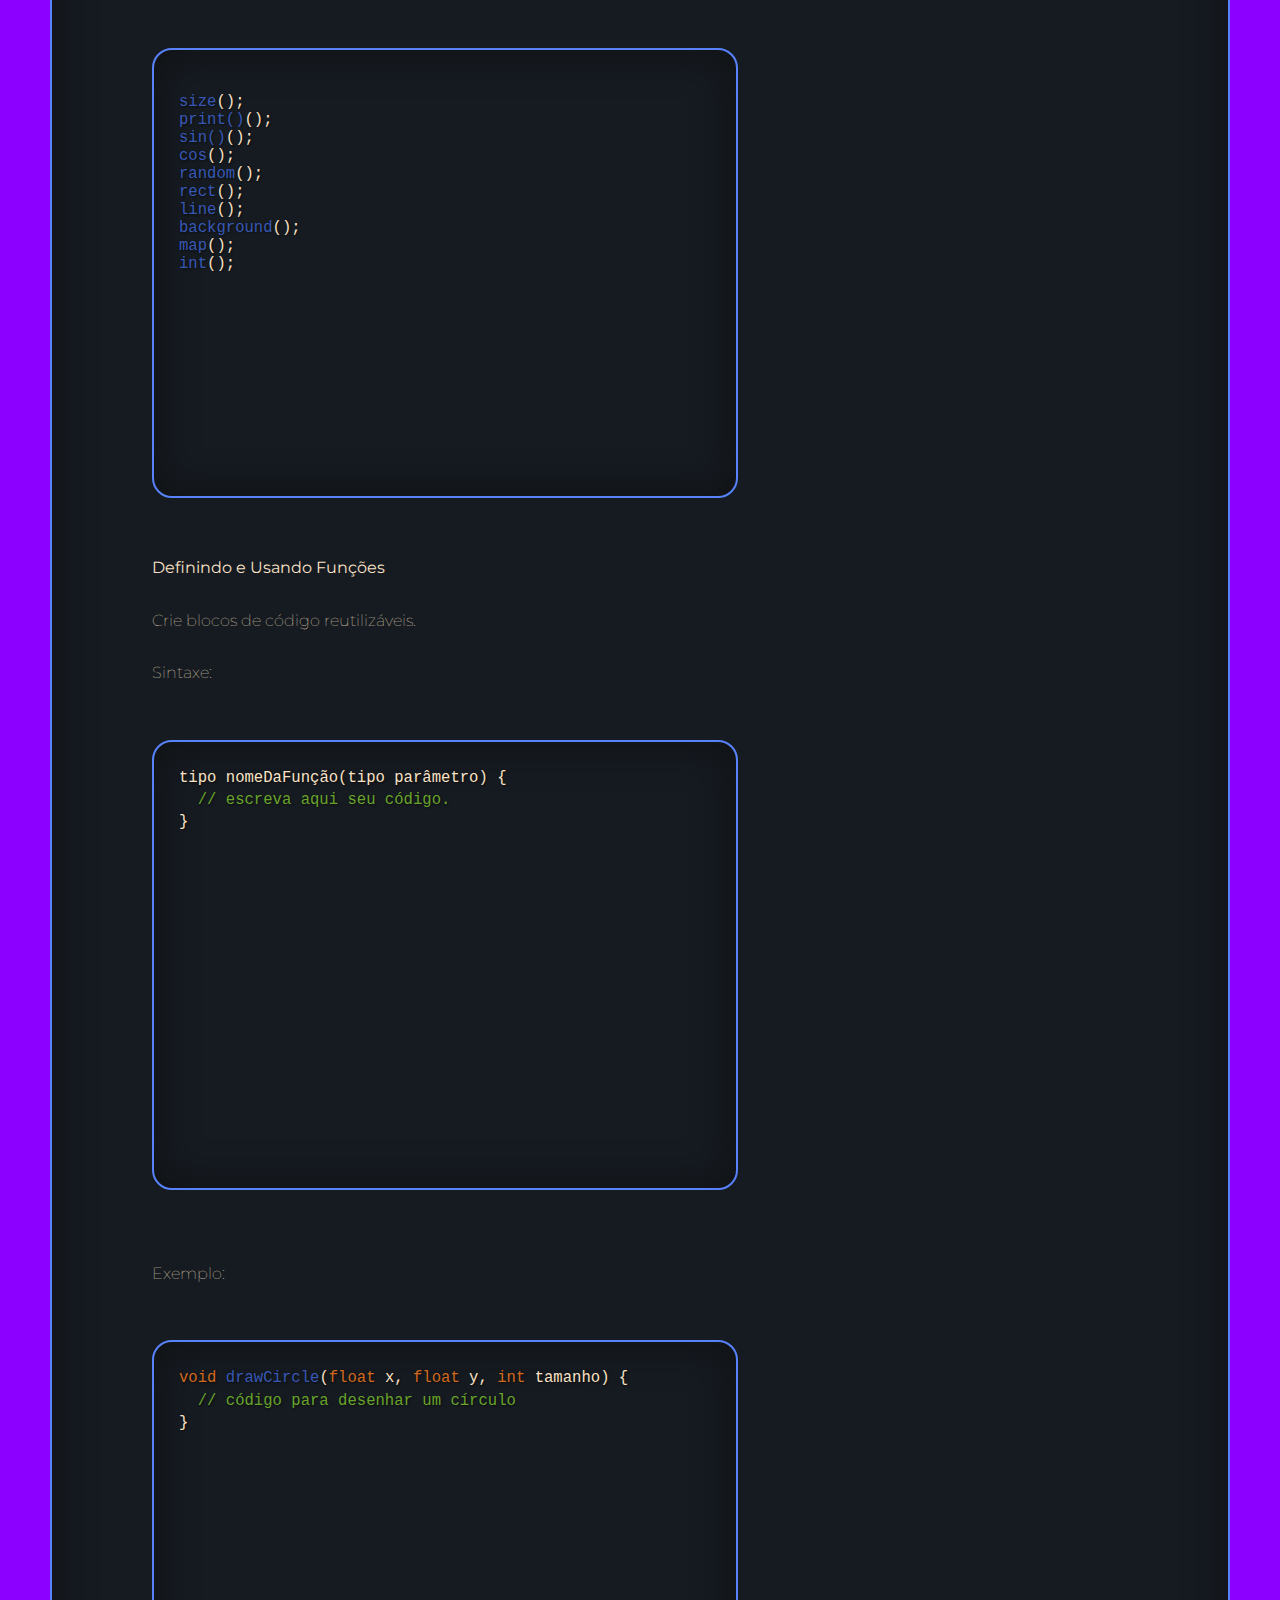
<file: oficina/aulazero/index.html>
<!DOCTYPE html>
<html lang="pt">

<head>
    <meta charset="UTF-8">
    <meta name="viewport" content="width=device-width, initial-scale=1.0">
    <title>4UL4Z3R0 - Oficina de Programação Criativa</title>
    <link rel="stylesheet" href="style.css">
    <script src="script.js" defer></script>
</head>

<body>
    <div id="title">
        <h2>Oficina de Programação Criativa</h2>
        <h1 id="aprendendo-processing">Processing</h1>
    </div>

    <section class="h3-container">
        <button class="collapsible">MENU</button>
        <section class="content">
            <h3 class="menu-item" id="introdu-o">Introdução</h3>
            <h3 class="menu-item" id="come-ando-com-processing">Começando com Processing</h3>
            <h3 class="menu-item" id="conceitos-b-sicos-de-desenho">Conceitos Básicos de Desenho</h3>
            <h3 class="menu-item" id="trabalhando-com-vari-veis">Trabalhando com Variáveis</h3>
            <h3 class="menu-item" id="aleatoriedade">Interação e Aleatoriedade</h3>
            <h3 class="menu-item" id="condicoes">Condições</h3>
            <h3 class="menu-item" id="la-os">Laços de Repetição</h3>
            <h3 class="menu-item" id="listas">Arrays</h3>
            <h3 class="menu-item" id="fun-es">Funções</h3>
            <h3 class="menu-item" id="programa-o-orientada-a-objetos-oop-">Programação Orientada a Objetos - OOP</h3>
            <h3 class="menu-item" id="exe-0">Exercício 0</h3>
            <h3 class="menu-item" id="exe-1">Exercício 1</h3>
            <h3 class="menu-item" id="exe-2">Exercício 2</h3>
            <h3 class="menu-item" id="projetos-e-encerramento">Projetos e Encerramento</h3>
            <h3 class="menu-item" id="conclus-o">Conclusão</h3>
        </section>
    </section>
    <div class="section-item">
        <h2 id="intro">Introdução</h2>
        <ul>
            <li>
                <p>Destinado a iniciantes interessados em aprender os fundamentos da programação.</p>
            </li>
            <li>
                <p>Processing é escolhido por sua simplicidade.</p>
            </li>
            <li>
                <p>O foco principal é ensinar como aprender a programar e criar arte interativa.</p>
            </li>
        </ul>
        <h2 id="por-que-aprender-a-programar">Por que Aprender a Programar</h2>
        <ul>
            <li>
                <p>Programar permite desenvolver a criatividade e a autoexpressão através do potencial dos códigos.</p>
            </li>
            <li>
                <p>Todos podem aprender a programar.</p>
            </li>
            <li>
                <p>Os fundamentos da programação são essenciais e podem ser aplicados a outras linguagens e ambientes.
                </p>
            </li>
            <li>
                <p>Trabalhar com software em um computador muitas vezes começa entendendo as limitações do software e
                    desejando
                    superá-las.</p>
            </li>
        </ul>
        <h2 id="vis-o-geral-do-processing">Visão Geral do Processing</h2>
        <ul>
            <li>
                <p>Processing é um caderno de esboços flexível e uma linguagem para aprender a programar no contexto das
                    artes
                    visuais.</p>
            </li>
            <li>
                <p>Simplifica muitos aspectos da programação, permitindo que iniciantes criem arte interativa
                    rapidamente.
                </p>
            </li>
            <li>
                <p>A comunidade, Processing Foundation e o apoio.</p>
            </li>
        </ul>
    </div>
    <div class="section-item">
        <h2 id="start-processing">Começando com Processing</h2>
        <ul>
            <li>
                <p>Baixe o instalador do Processing em <a href="https://processing.org/download">processing.org</a> para
                    seu sistema
                    operacional.</p>
            </li>
            <li>
                <p>Instale e inicie o Processing.</p>
            </li>
            <li>
                <p>Agora, analise a visão geral da interface do programa conforme vimos seus detalhes em aula.</p>
            </li>
            <li>
                <p>Lembre-se de ir escrevendo e salvando o seu código. O processing salva os seus sketchs de projetos em
                    arquivos <strong>PDE</strong>, um formato próprio da linguagem.</p>
            </li>
            <li>
                <p>Caso haja alguma dúvida, não exite em consultar a documentação de referência oficial do Processing em
                    <a href="https://processing.org/reference">processing.org/reference</a>.
                </p>
            </li>
        </ul>
    </div>
    <div class="section-item">
        <h2 id="conceitos-de-desenho">Conceitos Básicos de Desenho</h2>
        <p><strong>Plano Cartesiano no Processing</strong></p>
        <ul>
            <li>
                <p>Nas coordenadas de gráficos de computador o canto superior esquerdo é lido como (0, 0);</p>
            </li>
            <li>
                <p>Os valores de X crescem de forma positiva para a direita</p>
            </li>
            <li>
                <p>E os valores de Y crescem de forma positiva para baixo.</p>
            </li>
        </ul>
        <p><strong>Comandos de exemplo:</strong></p>
        <pre><code class="lang-Processing">
<span class="hljs-built_in">size</span>(<span class="hljs-built_in">width</span>, <span class="hljs-built_in">height</span>); <span class="hljs-comment">// define o tamanho da tela.</span>

<span class="hljs-built_in">frameRate</span>(<span class="hljs-number">60</span>); <span class="hljs-comment">// configura a quantidade de frames por segundo.</span>
<span class="hljs-built_in">noCursor</span>(); <span class="hljs-comment">// Para não renderizar o cursor do mouse na tela.</span>

<span class="hljs-built_in">noStroke</span>(); <span class="hljs-comment">// Para não desenhar as linhas e contornos.</span>
<span class="hljs-built_in">strokeWeight</span>(<span class="hljs-number">10</span>); <span class="hljs-comment">// Para a largura das linhas e contornos.</span>
<span class="hljs-built_in">point</span>(x, y); <span class="hljs-comment">// desenha um ponto.</span>
<span class="hljs-built_in">line</span>(x1, y1, x2, y2); <span class="hljs-comment">// desenha uma linha entre dois pontos.</span>

<span class="hljs-built_in">ellipseMode</span>(CENTER); <span class="hljs-comment">// Orienta como desenhar ellipses e círculos.</span>
<span class="hljs-built_in">rectMode</span>(CORNERS); <span class="hljs-comment">// orienta como desenhar retângulos e quadrados.</span>
</code></pre>
        <p><strong>Formas</strong></p>
        <pre><code class="lang-Processing">
<span class="hljs-built_in">rect</span>(x, y, <span class="hljs-built_in">width</span>, <span class="hljs-built_in">height</span>); <span class="hljs-comment">// para retângulos.</span>
<span class="hljs-built_in">square</span>(x, y, squareSize); <span class="hljs-comment">// para quadrados</span>
<span class="hljs-built_in">quad</span>(x1, y1, x2, y2, x3, y3, x4, y4); <span class="hljs-comment">// para poligonos de lados diferentes</span>
<span class="hljs-built_in">ellipse</span>(x, y, <span class="hljs-built_in">width</span>, <span class="hljs-built_in">height</span>); <span class="hljs-comment">// para elipses.</span>
<span class="hljs-built_in">circle</span>(x, y, circleSize); <span class="hljs-comment">// para círculos.</span>
<span class="hljs-built_in">triangle</span>(x1, y1, x2, y2, x3, y3); <span class="hljs-comment">// para triângulos</span>

<span class="hljs-comment">// Diversas formas podem ser desenhadas usando seus respectivos comandos.</span>
</code></pre>
        <p><strong>Cores</strong></p>
        <p>Em programação, os valores dados para cada cor do RGB, <strong>Vermelho, Verde e Azul</strong>, vão de
            &#39;0&#39;
            até &#39;255&#39;. Esses valores compreendem 256 Bits, o que equivale a quantidade de 32 Bytes.</p>
        <pre><code class="lang-Processing">
<span class="hljs-comment">// use valores de '0' até '255'</span>

<span class="hljs-comment">// para definir cores.</span>
<span class="hljs-built_in">background</span>();
<span class="hljs-built_in">stroke</span>();
<span class="hljs-built_in">fill</span>();

<span class="hljs-comment">// RGB e escala de cinza: </span>
<span class="hljs-built_in">fill</span>(r, g, b);
<span class="hljs-built_in">fill</span>(g);

<span class="hljs-comment">// Transparência com valores alfa.</span>
<span class="hljs-built_in">fill</span>(r, g, b, a);
<span class="hljs-built_in">fill</span>(g, a);
</code></pre>

        <p><strong>Texto</strong></p>
        <pre><code class="lang-Processing"><span class="hljs-comment">// para criar texto e posicioná-lo na tela.</span>
<span class="hljs-built_in">textSize</span>(tamanho);
<span class="hljs-built_in">textAlign</span>(RIGHT);
<span class="hljs-built_in">text</span>(texto, x, y);
        </code></pre>
        <p>Você ainda pode trocar de fonte, o arquivo da fonte desejada deve ser criado pela aba de
            <strong>Ferramentas</strong> do procesing em <strong>"Criar Fontes..."</strong>, e estar localizada em uma
            pasta de nome
            <strong>data</strong> no mesmo local do projeto:
        </p>
        <pre><code class="lang-Processing"><span class="hljs-keyword">PFont</span> font;
<span class="hljs-comment">// a fonte deve estar localizada na pasta "data".</span>
font = <span class="hljs-built_in">loadFont</span>(<span class="hljs-string">"LetterGothicStd.otf"</span>);
<span class="hljs-built_in">textFont</span>(font, <span class="hljs-number">128</span>);
<span class="hljs-built_in">text</span>(<span class="hljs-string">"texto 1"</span>, <span class="hljs-number">48</span>, <span class="hljs-number">340</span>);

<span class="hljs-keyword">PFont</span> mono;
<span class="hljs-comment">// a fonte "andalemo.ttf" deve estar localizada na pasta "data".</span>
mono = <span class="hljs-built_in">createFont</span>(<span class="hljs-string">"andalemo.ttf"</span>, <span class="hljs-number">128</span>);
<span class="hljs-built_in">background</span>(<span class="hljs-number">0</span>);
<span class="hljs-built_in">textFont</span>(mono);
<span class="hljs-built_in">text</span>(<span class="hljs-string">"texto 2"</span>, <span class="hljs-number">48</span>, <span class="hljs-number">140</span>);
        </code></pre>
        <p>Use <code>textWidth</code> para saber o tamanho horizontal do texto desejado:</p>
        <pre><code class="lang-Processing"><span class="hljs-built_in">textSize</span>(<span class="hljs-number">112</span>);
<span class="hljs-comment">// uso da função textWidth() para descobrir a largura da variável 'c'</span>
<span class="hljs-keyword">char</span> c = <span class="hljs-string">'T'</span>;
<span class="hljs-keyword">float</span> cw = <span class="hljs-built_in">textWidth</span>(c);
<span class="hljs-built_in">text</span>(c, <span class="hljs-number">0</span>, <span class="hljs-number">160</span>);
<span class="hljs-built_in">line</span>(cw, <span class="hljs-number">0</span>, cw, <span class="hljs-number">200</span>); 
<span class="hljs-comment">// uso da função textWidth() para descobrir a largura da variável 's'</span>
<span class="hljs-keyword">String</span> s = <span class="hljs-string">"Tokyo"</span>;
<span class="hljs-keyword">float</span> sw = <span class="hljs-built_in">textWidth</span>(s);
<span class="hljs-built_in">text</span>(s, <span class="hljs-number">0</span>, <span class="hljs-number">340</span>);
<span class="hljs-built_in">line</span>(sw, <span class="hljs-number">200</span>, sw, <span class="hljs-number">400</span>);
        </code>
        </pre>
        <p><strong>Estruturas de controle de programa</strong></p>
        <p>Existem duas principais estruturas que coordenam como o seu programa vai ser executado. São elas as funções
            <code>setup()</code> e <code>draw()</code>
        </p>
        <p>O código dentro da função <code>draw()</code> roda continuamente de cima para baixo até que o programa seja
            parado. O código em <code>setup()</code> é executado uma vez quando o programa inicia.</p>
        <pre><code class="lang-Processing"><span class="hljs-comment">// todos os comandos são lidos linha por linha, de cima pra baixo, uma por vez.</span>

<span class="hljs-function"><span class="hljs-keyword">void</span> <span class="hljs-title">setup</span> <span class="hljs-params">()</span></span>{
  <span class="hljs-comment">// aqui os seus comandos rodam uma única vez,</span>
  <span class="hljs-comment">// assim que o programa começa a rodar</span>
}

<span class="hljs-function"><span class="hljs-keyword">void</span> <span class="hljs-title">draw</span> <span class="hljs-params">()</span></span>{
  <span class="hljs-comment">// aqui os seus comandos rodam em repetição,</span>
  <span class="hljs-comment">// de acordo com a taxa de frames por segundo</span>
}
            </code></pre>

    </div>

    <div class="section-item">

        <h2 id="variables">Trabalhando com Variáveis</h2>
        <p><strong>Tipos de Variáveis</strong></p>
        <ul>
            <li>
                <p>Inteiro: <code>int</code></p>
            </li>
            <li>
                <p>Ponto flutuante: <code>float</code></p>
            </li>
            <li>
                <p>Texto: <code>String</code></p>
            </li>
            <li>
                <p>Caractere: <code>char</code></p>
            </li>
            <li>
                <p>Booleano: <code>boolean</code></p>
            </li>
        </ul>
        <p>Esses são alguns tipos de variáveis nativas da linguagem que utilizamos no Processing. Elas podem armazenar
            valores de dados como coordenadas, tamanhos, cores, etc.</p>

        <br><br>
        <p><strong>Atribuição e Uso</strong></p>
        <ul>
            <li>
                <p>Atribua valores usando <code>=</code>.</p>
            </li>
            <li>
                <p>Exemplos de uso:</p>
                <ul>
                    <li>Movendo um círculo com <code>x = x + 1;</code> ou de uma forma resumida <code>x += 1;</code>
                        para animar sua posição.</li>
                    <li>Determinando paramentros de funções <code>rect(x, y, size, size);</code></li>
                </ul>
            </li>
        </ul>
        <pre><code class="lang-Processing"><span class="hljs-keyword">int</span> x = <span class="hljs-number">0</span>;
<span class="hljs-keyword">int</span> y = <span class="hljs-number">0</span>;

<span class="hljs-function"><span class="hljs-keyword">void</span> <span class="hljs-title">setup</span> <span class="hljs-params">()</span></span>{
  <span class="hljs-built_in">size</span>(<span class="hljs-number">600</span>, <span class="hljs-number">400</span>);
}

<span class="hljs-function"><span class="hljs-keyword">void</span> <span class="hljs-title">draw</span> <span class="hljs-params">()</span></span>{
  <span class="hljs-built_in">circle</span>(x, y, <span class="hljs-number">50</span>);
  x += <span class="hljs-number">1</span>;
  y += <span class="hljs-number">1</span>;
}
</code></pre>
        <p><strong>Escopo de Variáveis</strong></p>
        <ul>
            <li>Variáveis Globais vs. Locais</li>
        </ul><br>
        <p>As variáveis seguem um sistema de escopo, ou seja, elas podem ter seu valor conhecido globalbente ou
            localmente.</p>
        <p>Se declararmos variáveis dentro de funções, elas vão ter seus valores conhecidos apenas por aquela função, de
            forma local.</p>
        <p>Agora, se fizermos a declaração de uma variável fora do escopo de alguma função, seu valor vai ser global, e
            poderá ser acessado de qualquer lugar, ou função.</p>
        <br><br>
        <h3 id="interatividade">Interatividade</h3>
        <p><strong>Variáveis Internas</strong></p>
        <p>Processing possui algumas variáveis já criadas em seu sistema, e nós podemos acessá-las para nos utilizar-mos
            de seus valores ao criar interações em nossos projetos.</p>
        <p>Já conhecemos algumas delas, e aqui vão alguns exemplos de variáveis que já vimos e que iremos ver ao longo
            do curso:</p>
        <ul>
            <li>
                <p><code>mouseX</code> e <code>mouseY</code> para posição do mouse.</p>
            </li>
            <li>
                <p><code>pmouseX</code> e <code>pmouseY</code> para posição do mouse um frame anterior.</p>
            </li>
            <li>
                <p><code>width</code> e <code>height</code> para dimensões da tela.</p>
            </li>
            <li>
                <p><code>mousePressed</code> para verificar o estado do botão do mouse.</p>
            </li>
            <li>
                <p><code>keyPressed</code> para verificar o estado do teclado.</p>
            </li>
        </ul>
    </div>
    <div class="section-item">
        <h2 id="aleatori">Interação e Aleatoriedade</h2>
        <p><strong>Função Random</strong></p>
        <ul>
            <li>
                <p>Use <code>random(max)</code> e <code>random(min, max)</code> para gerar valores aleatórios.</p>
            </li>
        </ul>
        <p><strong>Função de Seno e Cosseno</strong></p>
        <ul>
            <li>
                <p>Use <code>sin(angulo)</code> e <code>cos(angulo)</code> para gerar valores oscilantes de -1 até 1.
                </p>
            </li>
            <br>
            <li>
                <p>Valores aleatórios e oscilantes geram valores do tipo <code>float</code>, e podem ser atribuídos a
                    posições, tamanhos, cores, etc.</p>
            </li>
        </ul>
    </div>
    <div class="section-item">
        <h2 id="if-condition">Condições</h2>
        <p><strong>Estruturas de Controle</strong></p>
        <ul>
            <li>Declarações if e else são usados para criação de lógica de condições. Onde verificamos se tal condição é
                verdadeira ou falsa, e executamos comandos de acordo com o seu resultado.</li>
            <li>Podemos usar variáveis booleanas ou operações matemáticas como condição das estruturas <code>if</code>
            </li>
        </ul>
        <pre><code class="lang-Processing"><span class="hljs-built_in">int</span> x = <span class="hljs-number">50</span>;
<span class="hljs-built_in">int</span> y = <span class="hljs-number">0</span>;

<span class="hljs-keyword">if</span> (x &gt; y){
  <span class="hljs-regexp">// Aqui vai o código que será executado caso a condição do <span class="hljs-string">'if'</span> seja verdadeira.</span>
    x = x - <span class="hljs-number">5</span>;
} <span class="hljs-keyword">else </span>{
    <span class="hljs-regexp">// Aqui vai o código que será executado caso a condição do <span class="hljs-string">'if'</span> seja falsa.</span>
    x = <span class="hljs-number">50</span>;
}
    </code></pre>
    </div>
    <div class="section-item">
        <h2 id="loops">Laços de Repetição</h2>
        <ul>
            <li>Para iteração em variáveis e repetições usamos laços <code>for</code> e <code>while</code>.</li>
            <li>Todo laço de repetição é composto por uma <strong>declaração</strong> de variável, uma
                <strong>condição</strong> para que ele aconteça, e por fim, uma <strong>incrementação</strong> na
                variável usada.
            </li>
        </ul>
        <pre><code class="lang-Processing"><span class="hljs-comment">// Em Java, existem duas principais formas de iterar com laços de repetição.</span>
    
<span class="hljs-comment">// Com while loops:</span>

<span class="hljs-built_in">int</span> i = <span class="hljs-number">0</span>;
<span class="hljs-keyword">while</span> (i &lt; <span class="hljs-number">320</span>) {
    <span class="hljs-keyword">line</span>(<span class="hljs-number">120</span>, i, <span class="hljs-number">320</span>, i);
    i = i + <span class="hljs-number">20</span>;
}

<span class="hljs-comment">// E com for loops:</span>

<span class="hljs-keyword">for</span> (<span class="hljs-built_in">int</span> j = <span class="hljs-number">0</span>; j &lt; <span class="hljs-number">320</span>; j = j+<span class="hljs-number">20</span>) {
    <span class="hljs-keyword">line</span>(<span class="hljs-number">120</span>, j, <span class="hljs-number">320</span>, j);
}
</code></pre>
        <p>Podemos ter loops dentro de outros loops, chamados nested loops.
            <br>Eles são usados para iterar em mais de uma dimensão, por exemplo:
        </p>
        <pre><code class="lang-Processing"><span class="hljs-comment">// Para cada valor da variável 'i' passamos por todos os valores da variável 'j'.</span>

<span class="hljs-built_in">strokeWeight</span>(<span class="hljs-number">10</span>);

<span class="hljs-keyword">for</span> (<span class="hljs-built_in">int</span> i = <span class="hljs-number">120</span>; i &lt; <span class="hljs-number">320</span>; i = i+<span class="hljs-number">20</span>) {
  <span class="hljs-keyword">for</span> (<span class="hljs-built_in">int</span> j = <span class="hljs-number">0</span>; j &lt; <span class="hljs-number">320</span>; j = j+<span class="hljs-number">20</span>) {
    <span class="hljs-keyword">point</span>(i, j);
  }
}
</code></pre>
    </div>
    <div class="section-item">
        <h2 id="listas">Arrays</h2>
        <p>Arrays são listas de dados, usamos para guardar elementos e valores de forma indexada em uma única variável.
            Os
            seus
            indexes começam a contar a partir de &#39;0&#39; seguindo a ordem numérica &#39;0, 1, 2, 3,...&#39; e assim
            por
            diante, de acordo com o tamanho da array.</p>
        <ul>
            <li>Criar e usar arrays para armazenar múltiplos pontos de dados.</li>
        </ul>
        <pre><code class="lang-Processing">int[] numbers = new int[<span class="hljs-number">3</span>]; <span class="hljs-comment">// declara a variável 'numbers' contendo três elementos</span>

numbers[<span class="hljs-number">0</span>] = <span class="hljs-number">90</span>;  <span class="hljs-comment">// atribui ao primeiro elemento</span>
numbers[<span class="hljs-number">1</span>] = <span class="hljs-number">150</span>; <span class="hljs-comment">// atribui ao segundo elemento</span>
numbers[<span class="hljs-number">2</span>] = <span class="hljs-number">30</span>;  <span class="hljs-comment">// atribui ao terceiro elemento</span>
    
int a = numbers[<span class="hljs-number">0</span>] + numbers[<span class="hljs-number">1</span>]; <span class="hljs-comment">// atribui à variável 'a' o valor de 240</span>
int b = numbers[<span class="hljs-number">1</span>] + numbers[<span class="hljs-number">2</span>]; <span class="hljs-comment">// atribui à variável 'b' o valor de 180</span>
    </code></pre>
        <p>Ou ainda de uma forma alternativa, você pode declarar os valores de cada elemento da sua lista</p>
        <pre><code class="lang-Processing">int[] numbers = { <span class="hljs-number">90</span>, <span class="hljs-number">150</span>, <span class="hljs-number">30</span> };  <span class="hljs-comment">// syntaxe alternativa</span>
int a = numbers[<span class="hljs-number">0</span>] + numbers[<span class="hljs-number">1</span>];  <span class="hljs-comment">// atribui à variável 'a' o valor de 240</span>
int b = numbers[<span class="hljs-number">1</span>] + numbers[<span class="hljs-number">2</span>];  <span class="hljs-comment">// atribui à variável 'b' o valor de 180</span>
    </code></pre>
        <ul>
            <p><strong>Combinando Arrays com loops</strong></p>
            <li>Também podemos iterar sobre arrays com laços de repetição.</li>
        </ul>
        <pre><code class="lang-Processing"><span class="hljs-built_in">int</span> <span class="hljs-built_in">degrees</span> = <span class="hljs-number">360</span>;
<span class="hljs-built_in">float</span>[] valores = <span class="hljs-keyword">new</span> <span class="hljs-built_in">float</span>[<span class="hljs-built_in">degrees</span>];
<span class="hljs-comment">// Use um for() loop rapidamente iterar os valores de uma array.</span>
<span class="hljs-keyword">for</span> (<span class="hljs-built_in">int</span> i=<span class="hljs-number">0</span>; i &lt; <span class="hljs-built_in">degrees</span>; i++) {
  valores[i] = <span class="hljs-built_in">cos</span>(<span class="hljs-literal">TWO_PI</span>/<span class="hljs-built_in">degrees</span> * i);
}
</code></pre>
    </div>
    <div class="section-item">
        <h2 id="func">Funções</h2>
        <p><strong>Funções internas da línguagem</strong></p>
        <p>Ao longo da aula, já conhecemos e usamos algumas funções próprias da línguagem:</p>
        <pre><code class="lang-Processing">
<span class="hljs-keyword">size</span>();
<span class="hljs-keyword">print()</span>();
<span class="hljs-keyword">sin()</span>();
<span class="hljs-keyword">cos</span>();
<span class="hljs-keyword">random</span>();
<span class="hljs-keyword">rect</span>();
<span class="hljs-keyword">line</span>();
<span class="hljs-keyword">background</span>();
<span class="hljs-keyword">map</span>();
<span class="hljs-keyword">int</span>();
</code></pre>
        <p><strong>Definindo e Usando Funções</strong></p>
        <ul>
            <li>
                <p>Crie blocos de código reutilizáveis.</p>
            </li>
            <li>
                <p>Sintaxe: </p>
                <pre><code class="lang-Processing"><span class="hljs-selector-tag">tipo</span> <span class="hljs-selector-tag">nomeDaFun</span>çã<span class="hljs-selector-tag">o</span>(tipo parâmetro) {
  <span class="hljs-comment">// escreva aqui seu código.</span>
}
    </code></pre>
            </li>
            <li>
                <p>Exemplo: </p>
                <pre><code class="lang-Processing"><span class="hljs-built_in">void</span> <span class="hljs-keyword">drawCircle</span><span class="hljs-params">(<span class="hljs-built_in">float</span> x, <span class="hljs-built_in">float</span> y, <span class="hljs-built_in">int</span> tamanho)</span> {
  <span class="hljs-comment">// código para desenhar um círculo</span>
}
    </code></pre>
            </li>
        </ul>
    </div>
    <div class="section-item">
        <h2 id="oop-">Programação Orientada a Objetos - OOP</h2>
        <p><strong>Classes e Objetos</strong></p>
        <ul>
            <li>
                <p>Encapsulamento: Defina dados e métodos dentro de classes.</p>
            </li>
            <li>
                <p>Objetos são instâncias de classes.</p>
            </li>
            <li>
                <p>Exemplo: </p>
                <pre><code class="lang-Processing"><span class="hljs-keyword">class</span> Ball {

    <span class="hljs-keyword">int</span> x, y, w, h, Xvel, Yvel;

    Ball(<span class="hljs-keyword">int</span> ballX, <span class="hljs-keyword">int</span> ballY, <span class="hljs-keyword">int</span> BallSize, <span class="hljs-keyword">int</span> speed){
        x = ballX;
        y = ballY;
        w = ballSize;
        h = ballSize;
        Yvel = speed;
        Xvel = <span class="hljs-keyword">int</span>(speed * <span class="hljs-keyword">random</span>(<span class="hljs-number">0</span>, <span class="hljs-number">1</span>));
    }

    <span class="hljs-keyword">void</span> <span class="hljs-built_in">display</span>(){
        <span class="hljs-built_in">fill</span>(<span class="hljs-number">239</span>, <span class="hljs-number">184</span>, <span class="hljs-number">212</span>);
        ellipse(x, y, w, h);
    }

    <span class="hljs-keyword">void</span> <span class="hljs-built_in">move</span>(){
        x = x + Xvel;
        y = y + Yvel;
    }

    <span class="hljs-keyword">void</span> collide(){
        <span class="hljs-built_in">if</span>(x &gt; <span class="hljs-built_in">width</span> || x &lt; <span class="hljs-number">0</span>){
        Xvel *= <span class="hljs-number">-1</span>;
        }
        <span class="hljs-built_in">if</span>(y &gt; <span class="hljs-built_in">height</span> || y &lt; <span class="hljs-number">0</span>){
        Yvel *= <span class="hljs-number">-1</span>;
        }
    }
}
    </code></pre>
            </li>
        </ul>
        <p><strong>Construtor e Métodos</strong></p>
        <ul>
            <li>Uso de <code>new</code> para criar objetos.</li>
        </ul>
        <pre><code class="lang-Processing"><span class="hljs-keyword">Ball </span>ball = new <span class="hljs-keyword">Ball</span>(x, y, tamanho, velocidade);
    </code></pre>
        <ul>
            <li>Ainda podemos criar arrays de múltiplos objetos.</li>
        </ul>
        <pre><code class="lang-Processing">Ball[] balls = <span class="hljs-keyword">new</span> <span class="hljs-type">Ball</span>[<span class="hljs-number">5</span>];

<span class="hljs-keyword">for</span> (int i = <span class="hljs-number">0</span>; i &lt; balls.length; i++) {
    balls[i] = <span class="hljs-keyword">new</span> <span class="hljs-type">Ball</span>(x, y, tamanho, velocidade);
}
    </code></pre>
    </div>
    <div class="section-item">
        <h2 id="exerc-cio-1-">Exercício 0</h2>
        <h3 id="draw-board">Rastro de Desenho</h3>
        <p>Primeiro, vamos configurar as estruturas de controle <code>setup</code> e <code>draw</code> do nosso
            programa.</p>
        <p class="collapsible">Código Exemplo:</p>
        <pre class="content"><code class="lang-Processing">
<span class="hljs-function"><span class="hljs-keyword">void</span> <span class="hljs-title">setup</span> <span class="hljs-params">()</span></span>{

}

<span class="hljs-function"><span class="hljs-keyword">void</span> <span class="hljs-title">draw</span> <span class="hljs-params">()</span></span>{

}
</code></pre>
        <p>Agora, dentro da função <code>setup</code>, vamos configurar o tamanho da nossa janela com a função
            <code>size()</code>. Vamos escolher um tamanho inicial padrão, onde a largura será igual a
            altura da janela.
        </p>
        <p class="collapsible">Código Exemplo:</p>
        <pre class="content"><code class="lang-Processing">
<span class="hljs-function"><span class="hljs-keyword">void</span> <span class="hljs-title">setup</span> <span class="hljs-params">()</span></span>{
  <span class="hljs-built_in">size</span>(<span class="hljs-number">600</span>, <span class="hljs-number">600</span>);
}

<span class="hljs-function"><span class="hljs-keyword">void</span> <span class="hljs-title">draw</span> <span class="hljs-params">()</span></span>{

}
</code></pre>
        <p>Escolha uma das formas geométricas aprendidas em aula, e utilize sua função respectiva para desenhá-la no
            centro da tela, e com o valor de um décimo da largura da tela nas dimensões de largura e altura.</p>
        <p>O comando para desenhar a forma escolhida deve estar dentro de <code>draw</code>.</p>
        <p class="collapsible">Código Exemplo:</p>
        <pre class="content"><code class="lang-Processing">
<span class="hljs-function"><span class="hljs-keyword">void</span> <span class="hljs-title">setup</span> <span class="hljs-params">()</span></span>{
  <span class="hljs-built_in">size</span>(<span class="hljs-number">600</span>, <span class="hljs-number">600</span>);
}

<span class="hljs-function"><span class="hljs-keyword">void</span> <span class="hljs-title">draw</span> <span class="hljs-params">()</span></span>{
  <span class="hljs-built_in">ellipse</span>(<span class="hljs-keyword">width</span>/2, <span class="hljs-keyword">height</span>/2, <span class="hljs-keyword">width</span>/<span class="hljs-number">10</span>, <span class="hljs-keyword">width</span>/<span class="hljs-number">10</span>);
}
</code></pre>
        <p>Agora vamos experimentar um pouco com o que já aprendemos.</p>
        <p>Altere os parâmetros de posição da forma escolhida, para que ela esteja sempre posicionada na mesma posição
            do <strong>mouse</strong></p>
        <p class="collapsible">Código Exemplo:</p>
        <pre class="content"><code class="lang-Processing">
<span class="hljs-function"><span class="hljs-keyword">void</span> <span class="hljs-title">setup</span> <span class="hljs-params">()</span></span>{
  <span class="hljs-built_in">size</span>(<span class="hljs-number">600</span>, <span class="hljs-number">600</span>);
}

<span class="hljs-function"><span class="hljs-keyword">void</span> <span class="hljs-title">draw</span> <span class="hljs-params">()</span></span>{
  <span class="hljs-built_in">ellipse</span>(<span class="hljs-keyword">mouseX</span>, <span class="hljs-keyword">mouseY</span>, <span class="hljs-keyword">width</span>/<span class="hljs-number">10</span>, <span class="hljs-keyword">width</span>/<span class="hljs-number">10</span>);
}
</code></pre>
        <p>Vamos continuar experimentando. Conforme podemos perceber, quando não renderizamos um plano de fundo, a cada
            frame é desenhada a forma escolhida, causando o efeito de traçado, possibilitando a criação do rastro do
            mouse por onde a forma passou.</p>
        <p>Continuando com o exercício, escolha uma cor para o preenchimento da forma utilizando a função
            <code>fill()</code>, e retire o contorno dela com a função <code>noStroke()</code>.
        </p>
        <p class="collapsible">Código Exemplo:</p>
        <pre class="content"><code class="lang-Processing">
<span class="hljs-function"><span class="hljs-keyword">void</span> <span class="hljs-title">setup</span> <span class="hljs-params">()</span></span>{
  <span class="hljs-built_in">size</span>(<span class="hljs-number">600</span>, <span class="hljs-number">600</span>);
  <span class="hljs-built_in">noStroke</span>();
}

<span class="hljs-function"><span class="hljs-keyword">void</span> <span class="hljs-title">draw</span> <span class="hljs-params">()</span></span>{
  <span class="hljs-built_in">fill</span>(<span class="hljs-number">10</span>, <span class="hljs-number">24</span>, <span class="hljs-number">200</span>);
  <span class="hljs-built_in">ellipse</span>(<span class="hljs-keyword">mouseX</span>, <span class="hljs-keyword">mouseY</span>, <span class="hljs-keyword">width</span>/<span class="hljs-number">10</span>, <span class="hljs-keyword">width</span>/<span class="hljs-number">10</span>);
}
</code></pre>
        <p>Crie uma nova forma geométrica, identica à forma já criada. Mantenha as duas formas sendo desenhadas, porém,
            na nova forma vamos inverter os parâmetros de posição <strong>x</strong> e <strong>y</strong>. Assim, o
            parâmetro <strong>x</strong> da primeira forma será igual ao parâmetro <strong>y</strong> da segunda forma,
            e o parâmetro <strong>y</strong> da primeira forma será igual ao parâmetro <strong>x</strong> da segunda
            forma</p>
        <p class="collapsible">Código Exemplo:</p>
        <pre class="content"><code class="lang-Processing">
<span class="hljs-function"><span class="hljs-keyword">void</span> <span class="hljs-title">setup</span> <span class="hljs-params">()</span></span>{
  <span class="hljs-built_in">size</span>(<span class="hljs-number">600</span>, <span class="hljs-number">600</span>);
  <span class="hljs-built_in">noStroke</span>();
}

<span class="hljs-function"><span class="hljs-keyword">void</span> <span class="hljs-title">draw</span> <span class="hljs-params">()</span></span>{
  <span class="hljs-built_in">fill</span>(<span class="hljs-number">10</span>, <span class="hljs-number">24</span>, <span class="hljs-number">200</span>);
  <span class="hljs-built_in">ellipse</span>(<span class="hljs-keyword">mouseX</span>, <span class="hljs-keyword">mouseY</span>, <span class="hljs-keyword">width</span>/<span class="hljs-number">10</span>, <span class="hljs-keyword">width</span>/<span class="hljs-number">10</span>);
  <span class="hljs-built_in">ellipse</span>(<span class="hljs-keyword">mouseY</span>, <span class="hljs-keyword">mouseX</span>, <span class="hljs-keyword">width</span>/<span class="hljs-number">10</span>, <span class="hljs-keyword">width</span>/<span class="hljs-number">10</span>);
}
</code></pre>
        <p>Podemos perceber a criação de um padrão espelhado na posição das formas. Mas de acordo com a movimentação do
            mouse, logo a tela fica completamente colorida pelas formas e não percebemos mais seu traçado.</p>
        <p>Para resolver isso, vamos criar um fundo com uma opacidade levemente transparente. Já vimos em aula que a
            função padrão para gerar fundos é a <code>background()</code>, porém, não podemos utilizar transparência com
            ela.<br><br>Para resolvermos essa tarefa, vamos utilizar a função de forma geométrica <code>rect()</code>,
            criando
            um retângulo que tenha o tamanho da tela inteira, em sua largura e altura. E para criarmos a sua
            transparência, vamos utilizar a função <code>fill()</code> com os valores de cor e alpha.</p>
        <p class="collapsible">Código Exemplo:</p>
        <pre class="content"><code class="lang-Processing">
<span class="hljs-function"><span class="hljs-keyword">void</span> <span class="hljs-title">setup</span> <span class="hljs-params">()</span></span>{
  <span class="hljs-built_in">size</span>(<span class="hljs-number">600</span>, <span class="hljs-number">600</span>);
  <span class="hljs-built_in">noStroke</span>();
}

<span class="hljs-function"><span class="hljs-keyword">void</span> <span class="hljs-title">draw</span> <span class="hljs-params">()</span></span>{
  <span class="hljs-built_in">fill</span>(<span class="hljs-number">10</span>, <span class="hljs-number">24</span>, <span class="hljs-number">200</span>);
  <span class="hljs-built_in">ellipse</span>(<span class="hljs-keyword">mouseX</span>, <span class="hljs-keyword">mouseY</span>, <span class="hljs-keyword">width</span>/<span class="hljs-number">10</span>, <span class="hljs-keyword">width</span>/<span class="hljs-number">10</span>);
  <span class="hljs-built_in">ellipse</span>(<span class="hljs-keyword">mouseY</span>, <span class="hljs-keyword">mouseX</span>, <span class="hljs-keyword">width</span>/<span class="hljs-number">10</span>, <span class="hljs-keyword">width</span>/<span class="hljs-number">10</span>);

  <span class="hljs-built_in">fill</span>(<span class="hljs-number">0</span>, <span class="hljs-number">10</span>);
  <span class="hljs-built_in">rect</span>(<span class="hljs-number">0</span>, <span class="hljs-number">0</span>, <span class="hljs-keyword">width</span>, <span class="hljs-keyword">height</span>);
}
</code></pre>
        <p>Agora experimente livremente, por exemplo alterando os parâmetros do código criado ou adicionando mais formas
            ou cores.</p>
        <p>A melhor forma de aprendermos é testando nossos conhecimentos e ideias.</p>
    </div>
    <div class="section-item">
        <h2 id="exerc-cio-1-">Exercício 1</h2>
        <h3 id="draw-board">Grade de Repetição</h3>
        <p>Nesta proposta, vamos exercitar o uso de loops de repetição, conhecidos como laços <code>for</code>.</p>
        <p>Primeiro, vamos configurar as estruturas de controle <code>setup</code> e <code>draw</code> do nosso
            programa.</p>
        <p class="collapsible">Código Exemplo:</p>
        <pre class="content"><code class="lang-Processing">
<span class="hljs-function"><span class="hljs-keyword">void</span> <span class="hljs-title">setup</span> <span class="hljs-params">()</span></span>{

}

<span class="hljs-function"><span class="hljs-keyword">void</span> <span class="hljs-title">draw</span> <span class="hljs-params">()</span></span>{

}
</code></pre>
        <p>Agora, dentro da função <code>setup</code>, vamos configurar o tamanho da nossa janela com a função
            <code>size()</code>. Vamos escolher um tamanho inicial padrão, onde a largura será um pouco maior que a
            altura da janela.
        </p>
        <p class="collapsible">Código Exemplo:</p>
        <pre class="content"><code class="lang-Processing">
<span class="hljs-function"><span class="hljs-keyword">void</span> <span class="hljs-title">setup</span> <span class="hljs-params">()</span></span>{
  <span class="hljs-built_in">size</span>(<span class="hljs-number">600</span>, <span class="hljs-number">400</span>);
}

<span class="hljs-function"><span class="hljs-keyword">void</span> <span class="hljs-title">draw</span> <span class="hljs-params">()</span></span>{

}
</code></pre>
        <p>
            Primeiro, vamos exercitar o nosso conhecimento de loops.
            Dentro da função <code>draw</code>, vamos criar um looping usando a função <code>for()</code>.
        </p>
        <p>
            Para isso, vamos recordar a sintaxe da função. Seus argumentos são compostos por uma
            <u><strong>declaração</strong></u> de variável,
            nesse caso criaremos uma variavel de nome 'i' com valor inicial de zero <code>int i = 0</code>. Uma
            <u><strong>condição</strong></u> para que ele aconteça, usaremos a condição de 'i' sendo menor do que a
            largura de nossa tela <code>i < width</code>.
            E por fim, uma <u><strong>incrementação</strong></u> na variável usada, para o exercício vamos somar '10' à
            variável 'i' <code>i += 10</code>.
        </p>
        <p></p>
        <p class="collapsible">Código Exemplo:</p>
        <pre class="content"><code class="lang-Processing">
<span class="hljs-function"><span class="hljs-keyword">void</span> <span class="hljs-title">setup</span> <span class="hljs-params">()</span></span>{
  <span class="hljs-built_in">size</span>(<span class="hljs-number">600</span>, <span class="hljs-number">400</span>);
}

<span class="hljs-function"><span class="hljs-keyword">void</span> <span class="hljs-title">draw</span> <span class="hljs-params">()</span></span>{
  <span class="hljs-built_in">for</span>(<span class="hljs-built_in">int</span> i = <span class="hljs-number">0</span>; i < <span class="hljs-keyword">width</span>; i += <span class="hljs-number">10</span>){

  }
}
</code></pre>
        <p>
            Dentro da função <code>for</code>, usando a função <code>rect()</code>
            crie um retângulo que tem sua origem no canto superior esquerdo da janela, e sua largura seja metade da
            largura da tela, e a altura seja metade da altura da tela.
            Escolha também uma cor para seu preenchimento com a função <code>fill()</code>. E por fim, vamos usar a
            variável
            <code>i</code>, criada dentro da função <code>for</code>, para somar ao valor <code>x</code> de nosso
            retângulo.
        </p>
        <p class="collapsible">Código Exemplo:</p>
        <pre class="content"><code class="lang-Processing">
<span class="hljs-function"><span class="hljs-keyword">void</span> <span class="hljs-title">setup</span> <span class="hljs-params">()</span></span>{
  <span class="hljs-built_in">size</span>(<span class="hljs-number">600</span>, <span class="hljs-number">400</span>);
}

<span class="hljs-function"><span class="hljs-keyword">void</span> <span class="hljs-title">draw</span> <span class="hljs-params">()</span></span>{
  <span class="hljs-built_in">for</span>(<span class="hljs-built_in">int</span> i = <span class="hljs-number">0</span>; i < <span class="hljs-keyword">width</span>; i += <span class="hljs-number">10</span>){
    <span class="hljs-built_in">fill</span>(<span class="hljs-number">0</span>, <span class="hljs-number">12</span>, <span class="hljs-number">240</span>);
    <span class="hljs-built_in">rect</span>(<span class="hljs-number">0</span> + i, <span class="hljs-number">0</span>, <span class="hljs-keyword">width</span>/<span class="hljs-number">2</span>, <span class="hljs-keyword">height</span>/<span class="hljs-number">2</span>);
  }
}
</code></pre>
        <p>
            Agora, vamos criar outro loop com a função <code>for</code>, envolvendo o loop que já criamos, e os
            elementos dentro dele.
            Dessa vez, o novo loop criado terá uma variável 'j', e sua condição será de 'j' sendo menor do que a altura
            de nossa tela <code>j < height</code>.
            <br>E então, vamos somar '10' à variável, em sua incrementação <code>j += 10</code>. <br><br>
            Agora que configuramos nosso novo loop, vamos usar a variável <code>j</code> para somar ao valor y de nosso
            retângulo.
        </p>
        <p class="collapsible">Código Exemplo:</p>
        <pre class="content"><code class="lang-Processing">
<span class="hljs-function"><span class="hljs-keyword">void</span> <span class="hljs-title">setup</span> <span class="hljs-params">()</span></span>{
  <span class="hljs-built_in">size</span>(<span class="hljs-number">600</span>, <span class="hljs-number">400</span>);
}

<span class="hljs-function"><span class="hljs-keyword">void</span> <span class="hljs-title">draw</span> <span class="hljs-params">()</span></span>{
  <span class="hljs-built_in">for</span>(<span class="hljs-built_in">int</span> j = <span class="hljs-number">0</span>; j < <span class="hljs-keyword">height</span>; j += <span class="hljs-number">10</span>){
    <span class="hljs-built_in">for</span>(<span class="hljs-built_in">int</span> i = <span class="hljs-number">0</span>; i < <span class="hljs-keyword">width</span>; i += <span class="hljs-number">10</span>){
      <span class="hljs-built_in">fill</span>(<span class="hljs-number">0</span>, <span class="hljs-number">12</span>, <span class="hljs-number">240</span>);
      <span class="hljs-built_in">rect</span>(<span class="hljs-number">0</span> + i, <span class="hljs-number">0</span> + j, <span class="hljs-keyword">width</span>/<span class="hljs-number">2</span>, <span class="hljs-keyword">height</span>/<span class="hljs-number">2</span>);
    }
  }
}
</code></pre>
        <p>
            Agora, tente alterar alguns parâmetros do código, para ir experimentando novas possibilidades. Altere coisas
            como o valor que incrementa cada variável de cada loop. <br>
            Altere também a largura e altura do retângulo criado dentro dos loops. Teste o mesmo código com outras
            formas além do retângulo, ou use as variáveis dos loops <code>i</code> e <code>j</code> para alterar os
            tamanhos das formas assim como a maneira como elas são preenchidas com a função <code>fill()</code>.
        </p>
    </div>
    <div class="section-item">
        <h2 id="exerc-cio-0">Exercício 2</h2>
        <h3 id="tile-map">Tile Map</h3>
        <p>Primeiro, vamos configurar o tamanho da nossa janela com a função <code>size()</code>. Vamos escolher um
            tamanho
            inicial padrão, de valor igual para a largura e a altura da janela.</p>
        <p class="collapsible">Código Exemplo:</p>
        <pre
            class="content"><code class="lang-Processing"><span class="hljs-built_in">size</span>(<span class="hljs-number">400</span>, <span class="hljs-number">400</span>);</code></pre>
        <p>Agora, crie uma linha com a função <code>line()</code> que vá do canto superior esquerdo da tela até o canto
            inferior direito.
        </p>
        <p class="collapsible">Código Exemplo:</p>
        <pre class="content"><code class="lang-Processing"><span class="hljs-built_in">size</span>(<span class="hljs-number">400</span>, <span class="hljs-number">400</span>);

<span class="hljs-built_in">line</span>(<span class="hljs-number">0</span>, <span class="hljs-number">0</span>, <span class="hljs-built_in">width</span>, <span class="hljs-built_in">height</span>);
    </code></pre>
        <p>Após isso, crie uma variável booleanae e atribua a ela o valor: <code>random(1) &gt;= 0.5</code>.</p>
        <p class="collapsible">Código Exemplo:</p>
        <pre class="content"><code class="lang-Processing"><span class="hljs-keyword">boolean</span> <span class="hljs-built_in">leftToRight</span> = <span class="hljs-built_in">random</span>(<span class="hljs-number">1</span>) &gt;= <span class="hljs-number">0.5</span>;

<span class="hljs-built_in">size</span>(<span class="hljs-number">400</span>, <span class="hljs-number">400</span>);

<span class="hljs-built_in">line</span>(<span class="hljs-number">0</span>, <span class="hljs-number">0</span>, <span class="hljs-built_in">width</span>, <span class="hljs-built_in">height</span>);
        </code></pre>
        <p>Assim, criamos uma condição, onde o valor do número aleatório gerado, que pode variar de '0.0' até '1.0', é
            testado contra o valor '0.5', de maneira que nossa variável booleana será verdadeira <code>true</code> ou
            falsa <code>false</code>, dependendo do valor aleatório.</p>
        <p>Desta forma, podemos usar o valor em uma estrutura condicional <code>if</code>.</p>
        <p>Então, vamos criar com a função <code>if</code> uma condição que tem como argumento a variável booleana
            criada.</p>
        <p>E vamos colocar nossa linha criada com a função <code>line()</code>, dentro do bloco de condição
            <code>if</code>, para ela ser executada apenas se a condição for verdadeira.
        </p>

        <p class="collapsible">Código Exemplo:</p>
        <pre class="content"><code class="lang-Processing"><span class="hljs-keyword">boolean</span> <span class="hljs-built_in">leftToRight</span> = <span class="hljs-built_in">random</span>(<span class="hljs-number">1</span>) &gt;= <span class="hljs-number">0.5</span>;

<span class="hljs-built_in">size</span>(<span class="hljs-number">400</span>, <span class="hljs-number">400</span>);

<span class="hljs-keyword">if</span> (leftToRight){
  <span class="hljs-built_in">line</span>(<span class="hljs-number">0</span>, <span class="hljs-number">0</span>, <span class="hljs-built_in">width</span>, <span class="hljs-built_in">height</span>);
}
</code></pre>
        <p>
            Agora, crie uma estrutura <code>else</code> para caso nossa função <code>if</code> seja falsa, e dentro dela
            crie uma linha com a função <code>line()</code> que vá do canto superior direito da tela até o canto
            inferior esquerdo.
        </p>

        <p class="collapsible">Código Exemplo:</p>
        <pre class="content"><code class="lang-Processing"><span class="hljs-keyword">boolean</span> <span class="hljs-built_in">leftToRight</span> = <span class="hljs-built_in">random</span>(<span class="hljs-number">1</span>) &gt;= <span class="hljs-number">0.5</span>;

<span class="hljs-built_in">size</span>(<span class="hljs-number">400</span>, <span class="hljs-number">400</span>);

<span class="hljs-keyword">if</span> (leftToRight){
  <span class="hljs-built_in">line</span>(<span class="hljs-number">0</span>, <span class="hljs-number">0</span>, <span class="hljs-built_in">width</span>, <span class="hljs-built_in">height</span>);
} <span class="hljs-keyword">else</span> {
  <span class="hljs-built_in">line</span>(<span class="hljs-built_in">width</span>, <span class="hljs-number">0</span>, <span class="hljs-number">0</span>, <span class="hljs-built_in">height</span>);
}
</code></pre>
        <p>
            Com a estrutura que criamos, dependendo do valor da variável booleana, quando rodamos o programa
            visualizamos uma ou outra linha.
        </p><br>
        <p>
            Agora crie uma função, e coloque dentro dela a variável booleana, e as estruturas <code>if</code> e
            <code>else</code> que criamos. Deixando de fora apenas a função <code>size()</code>, assim, ela fica fora do
            escopo local da função.
            <br><br>Dê o nome que desejar para essa função, mas lembre-se de que é aconselhado nas boas práticas da
            programação, que o nome de cada função deve corresponder ao que ela executa.
            <br><br>Os parâmetros dessa função devem ser três números inteiros, 'x', 'y' e 'tamanho', ou seja,
            respectivamente:, <code>int x</code>, <code>int y</code> e <code>int tamanho</code>. Agora, vamos usá-los
            para alterar a forma como as linhas são posicionadas.
        </p>
        <p>
            Altere os parâmetros das linhas criadas dentro das estruturas <code>if</code> e <code>else</code> com os
            valores dos parâmetros customizáveis da nossa função.<br><br>
            Na primeira linha, que se visualiza apenas quando a condição <code>if</code> é verdadeira, vamos usar o
            <code>x</code> e o <code>y</code> como os dois primeiros parâmetros, e para os dois parâmetros seguintes,
            vamos usar <code>x + tamanho</code> como o terceiro parâmetro, e <code>y + tamanho</code> como o quarto.
            <br>
            <br>A primeira função <code>line()</code> ficará assim: <code>line(x, y, x + tamanho, y + tamanho);</code>
        </p>
        <br><br>
        <p>
            Na segunda linha, que se visualiza apenas quando a condição <code>if</code> é falsa, vamos usar o
            <code>x + tamanho</code> como o primeiro parâmetro, o <code>y</code> como o segundo parâmetro, o
            <code>x</code> como o terceiro parâmetro, e <code>y + tamanho</code> como o quarto. <br>
            <br>A segunda função <code>line()</code> ficará assim: <code>line(x + tamanho, y, x, y + tamanho);</code>
        </p>
        <br><br>
        <p>
            Para finalizar, crie uma função <code>setup</code>, e dentro dela, vamos executar a nossa função criada,
            logo abaixo da função <code>size()</code>, com os valores '0', '0' e <code>width</code> para seus
            parâmetros.
        </p>

        <p class="collapsible">Código Exemplo:</p>
        <pre class="content"><code class="lang-Processing">
<span class="hljs-function"><span class="hljs-keyword">void</span> <span class="hljs-title">setup</span> <span class="hljs-params">()</span></span>{
  <span class="hljs-built_in">size</span>(<span class="hljs-number">400</span>, <span class="hljs-number">400</span>);
  <span class="hljs-built_in">desenhaLinha</span>(<span class="hljs-number">0</span>, <span class="hljs-number">0</span>, <span class="hljs-built_in">width</span>);
}

<span class="hljs-built_in">void</span> <span class="hljs-keyword">desenhaLinha</span><span class="hljs-params">(<span class="hljs-built_in">int</span> x, <span class="hljs-built_in">int</span> y, <span class="hljs-built_in">int</span> tamanho)</span> {
    <span class="hljs-keyword">boolean</span> <span class="hljs-built_in">leftToRight</span> = <span class="hljs-built_in">random</span>(<span class="hljs-number">1</span>) &gt;= <span class="hljs-number">0.5</span>;

  <span class="hljs-keyword">if</span> (leftToRight){
    <span class="hljs-built_in">line</span>(x, y, x + tamanho, y + tamanho);
  } <span class="hljs-keyword">else</span> {
    <span class="hljs-built_in">line</span>(x + tamanho, y, x, y + tamanho);
  }
}
</code></pre>
        <p>
            Perceba, que após criarmos e executarmos nossa função, obtemos o mesmo resultado onde cada linha é renderizada de acordo com o valor de nossa variável booleana.
        </p>
        <p>
            Agora, podemos executar essa mesma função criada, porém agora dentro de um nested loop, ou seja, um loop <code>for</code> dentro de outro loop <code>for</code>, para assim, incrementarmos os valores de <code>x</code> e <code>y</code>.
        </p>
        <p>
            Para isso, antes da função <code>setup</code>, vamos criar uma variável de número inteiro, uma <code>int</code>, para incrementar os nossos loops <code>for</code>, e dentro da função <code>setup</code> logo após a função <code>size()</code>, vamos declarar o valor dessa nova variável como metade da largura de nossa tela.
        </p>
        <p>
            Vamos fazer o primeiro loop <code>for</code>. Como seus parâmetros vamos declarar e inicializar uma variável de número inteiro de nome 'x' com o valor '0' <code>int x = 0</code>.
            Como sua condição, vamos usar <code>x</code> sendo menor que a largura da tela <code>width</code>, ou seja, <code>x < width</code>. E por fim, vamos incrementar o valor de <code>x</code> com a variável criada fora da função <code>setup</code>.
        </p>
        <p>
            Agora, para o seugndo loop <code>for</code>, que colocaremos dentro do primeiro, vamos declarar e inicializar uma variável de número inteiro de nome 'y' com o valor '0' <code>int y = 0</code>.
            Como sua condição, vamos usar <code>y</code> sendo menor que a altura da tela <code>height</code>, ou seja, <code>y < height</code>. E por fim, vamos incrementar o valor de <code>y</code> também com a variável criada fora da função <code>setup</code>.
        </p>
        <br><br>
        <p>
            Para finalizar, vamos mudar os parâmetros de nossa função criada para desenhar as linhas, onde o primeiro parâmetro será <code>x</code>, correspondendo ao primeiro loop <code>for</code>, o segundo será <code>y</code>, correspondendo ao segundo loop <code>for</code>, e o terceiro, o parâmetro de tamanho, será a nossa variável de incremento, criada fora da função <code>setup</code>, e inicializada dentro dela.
        </p>
        <br>
        <p class="collapsible">Código Exemplo:</p>
        <pre class="content"><code class="lang-Processing">
<span class="hljs-built_in">int</span> incremento;

<span class="hljs-function"><span class="hljs-keyword">void</span> <span class="hljs-title">setup</span> <span class="hljs-params">()</span></span>{
  <span class="hljs-built_in">size</span>(<span class="hljs-number">400</span>, <span class="hljs-number">400</span>);
  incremento = <span class="hljs-keyword">width</span>/<span class="hljs-number">2</span>;
  <span class="hljs-built_in">for</span>(<span class="hljs-built_in">int</span> x = <span class="hljs-number">0</span>; x < <span class="hljs-keyword">width</span>; x += incremento){
    <span class="hljs-built_in">for</span>(<span class="hljs-built_in">int</span> y = <span class="hljs-number">0</span>; y < <span class="hljs-keyword">height</span>; y += incremento){
      <span class="hljs-built_in">desenhaLinha</span>(x, y, incremento);
    }
  }
}

<span class="hljs-built_in">void</span> <span class="hljs-keyword">desenhaLinha</span><span class="hljs-params">(<span class="hljs-built_in">int</span> x, <span class="hljs-built_in">int</span> y, <span class="hljs-built_in">int</span> tamanho)</span> {
  <span class="hljs-keyword">boolean</span> <span class="hljs-built_in">leftToRight</span> = <span class="hljs-built_in">random</span>(<span class="hljs-number">1</span>) &gt;= <span class="hljs-number">0.5</span>;

  <span class="hljs-keyword">if</span> (leftToRight){
    <span class="hljs-built_in">line</span>(x, y, x + tamanho, y + tamanho);
  } <span class="hljs-keyword">else</span> {
    <span class="hljs-built_in">line</span>(x + tamanho, y, x, y + tamanho);
  }
}
</code></pre>
    <p>Agora, experimente mudar o valor de nossa variável <code>incremento</code> para mais e menos que o valor atual, e verá como o padrão que se forma de acordo com essa alteração.</p>
    <p>Experimente também utilizar outras formas diferentes dentro de cada condição <code>if</code> e <code>else</code> no lugar das linhas. Use sua criatividade agora.</p>
</div>

    <div class="section-item">
        <h2 id="projeto-final">Projetos e Encerramento</h2>
        <br>
        <p><strong>Mini-Projeto</strong></p>
        <ul>
            <li>Criar livremente um elemento visual na tela, interagindo com variáveis em seus parâmetros, usando as
                funções
                internas da linguagem, unindo todo o conhecimento da aula de hoje que puder colocar.
            </li>
            <li>
                Queremos que você experimente com a sua criatividade e use o que já absorveu das proposições para
                executar esse exercício.
            </li>
        </ul>
        <br><br>
        <p><strong>Desafios e Aprendizado Adicional</strong></p>
        <ul>
            <li>
                <p>Agora, eu te incentivo a explorar tópicos mais avançados e recursos comunitários como fóruns e
                    exemplos
                    de
                    sketchs da comunidade de artistas e desenvolvedores no <a
                        href="https://openprocessing.org/discover/">OpenProcessing</a>.</p>
            </li>
            <li>
                <p>Exercícios sugeridos para ampliar habilidades: Criar múltiplos elementos com o uso de classes e
                    orientação de
                    objetos.</p>
            </li>
        </ul>
    </div>

    <div class="section-item">
        <h2 id="conclusao">Conclusão</h2>
        <p><strong>Próximos Passos e Aprendizado Futuro</strong></p>
        <ul>
            <li>
                <p>Na próxima aula veremos como manipular imagens e vídeos, através
                    de seus pixels e outros parâmetros.
                </p>
            </li>
            <li>
                <p>Vamos explorar recursos sonoras, criando e manipulando ondas sonoras e suas propriedades.</p>
            </li>
            <li>
                <p>Vamos iniciar os conhecimentos em P5js, levando toda a capacidade do Processing para as redes online.
                </p>
            </li>
        </ul>
    </div>
    <hr>
</body>

</html>
</file>
<file: css/oficina.css>
@import url('https://fonts.googleapis.com/css2?family=Yeseva+One&display=swap');
@import url('https://fonts.googleapis.com/css2?family=Montserrat:wght@500&family=Noto+Serif+SC:wght@500&display=swap');
@import url('https://fonts.googleapis.com/css2?family=Bungee+Hairline&family=Montserrat:wght@400&display=swap');

:root {
  --high-text: hsl(292, 75%, 28%);
  --low-text: #FFEFF7;
  --bg: rgb(10, 10, 10);
}

* {
  overflow-x: hidden;
  margin: 0;
  padding: 0;
  box-sizing: border-box;
  scroll-behavior: smooth;
}

body {
  font-family: 'Montserrat', sans-serif;
  color: var(--low-text);
  background-color: var(--bg);
  height: 100%;
}

.bungee-font {
  font-family: "Bungee Hairline", sans-serif;
  font-weight: 400;
}

h1 {
  font-size: 6em;
  color: var(--high-text);
}

h2 {
  font-size: 3vw;
  color: var(--low-text);
  margin: 10px 0;
}

h4 {
  color: var(--low-text);
  font-weight: 100;
  letter-spacing: .2rem;
}

h3 {
  font-size: 1.5em;
  position: fixed;
  padding: 15px 50px;
  display: inline-block;
  color: var(--low-text);
  cursor: pointer;
}

text {
  color: var(--low-text);
}

p {
  text-align: justify;
  font-weight: 100;
  font-size: 1em;
}

lang {
  cursor: pointer;
}

lang:hover {
  font-weight: bold;
  font-size: 1em;
  color: var(--high-text);
}

a {
  cursor: pointer;
  text-decoration: none;
  transition: all 0.3s;
}

.redes-sociais {
  position: fixed;
  bottom: 0;
  left: 50%;
  transform: translateX(-50%);
  text-align: right;
  padding-bottom: 2em;
  z-index: 99;
  display: flex;
}

.redes-sociais svg {
  fill: var(--high-text);
  width: 30px;
  margin: 0 3em;
  transition: all 0.3s;
  -webkit-filter: drop-shadow( 3px 3px 2px rgba(0, 0, 0, .4));
  filter: drop-shadow( 3px 3px 2px rgba(0, 0, 0, .4));
}

.redes-sociais svg:hover {
  fill: var(--bg);
}

#canvas {
  display: block;
  position: fixed;
  z-index: 1;
  pointer-events: none;
  width: 100%;
  height: 100vh;
}

input,
textarea,
button,
select,
a,
div {
  text-decoration: none;
  -webkit-tap-highlight-color: rgba(0, 0, 0, 0);
}

:focus {
  outline: none;
}

footer {
  padding: 10px 0;
  background-color: var(--bg);
  color: var(--low-text);
  text-align: center;
  font-size: 0.8em;
  box-shadow: 0 0 50px 1px rgba(0, 0, 0, 0.2);
}

.hero-container {
  display: flex;
  width: 100%;
  height: 100vh;
  padding-top: 100px;
}

#hero-title {
  overflow: hidden;
  flex: 1;
  margin: 0;
  padding: 8%;
  width: 50%;
  display: inline-block;
  height: 100%;
  text-align: left;
  /* border: solid 2px var(--bg);
    background-color: var(--bg); */
}

#soon {
  flex: 1;
  padding: 8%;
  padding-top: 10%;
  text-align: center;
  height: 100%;
  width: 50%;
  display: inline-block;
  color: var(--low-text);
}

#soon p {
  text-align: right;
  font-size: 2.5em;
}

header {
  position: fixed;
  width: 100%;
  top: 0;
  left: 0;
  z-index: 999;
  background: 0 0 !important;
  border-bottom: 1px solid var(--bg);
}

nav {
  background: var(--bg);
}

ul {
  float: right;
  list-style-type: none;
  margin: 0;
  padding: 0;
  padding-right: 10px;
  overflow: hidden;
  background-color: var(--bg);
}

li {
  float: left;
}

li a {
  font-size: 1.5vw;
  display: block;
  color: var(--low-text);
  text-align: center;
  padding: 15px 30px;
  text-decoration: none;
  transition: 0.2s;
}

#login-btn {
  padding-bottom: 13px;
  border-bottom: 3px solid var(--high-text);
  color: var(--high-text);
}

#login-btn:hover,
li a:hover {
  background-color: var(--high-text);
  color: var(--bg);
  box-shadow: 0 0 50px 1px rgba(0, 0, 0, 0.4);
}

.info-section {
  padding: 6vw;
}

.section-title {
  font-size: 1.8em;
  color: var(--high-text);
}

.qrcode {
  width: 200px;
}

#insc-btn-container {
  display: ruby-text;
  justify-content: center;
  align-items: center;
}

#proj {
  padding: 6vw 0;
  position: relative;
  z-index: 2;
}

#sobre {
  padding-bottom: 50px;
}

.section-title-low {
  font-size: 1.4em;
  color: var(--high-text);
}

#contato .section-title {
  color: var(--bg);
  font-size: 5.0vw;
}

#contato .section-title-low {
  color: var(--bg);
  font-size: 1.8em;
}

.ctt {
  font-weight: 400;
  font-size: 2.1em;
}

#contato {
  padding: 50px 50px 20vh 80px;
  color: var(--bg);
  background: var(--high-text);
  z-index: 2;
  /* box-shadow: 0 0 50px 1px rgba(0, 0, 0, 0.2); */
}

.contato-item {
  margin: 0 5%;
  width: 40%;
}

.contato-text {
  margin: 25px 0;
  color: var(--high-text);
  font-size: 1.4em;
}

.ctt a {
  color: var(--bg);
}

#in-btn-container {
  display: flex;
}

.in-btn {
  font-weight: bold;
  font-size: 1.2em;
  cursor: pointer;
  background-color: var(--bg);
  color: var(--high-text);
  border: 1px solid var(--high-text);
  border-radius: 50px;
  padding: 10px 0;
  flex: 1;
  width: 30%;
  margin: 40px 0 20px 0;
  transition: 0.4s;
}

.in-btn:hover {
  background-color: var(--high-text);
  color: var(--bg);
  border: 1px solid black;
}

.bio {
  color: var(--high-text);
  font-size: 1.6vw;
  transition: all 1.8s;
  margin: 20px 0;
}

.biofocus {
  opacity: 1;
  font-weight: bold;
  font-size: 3vw;
  color: var(--low-text);
  margin: 50px 0;
}

.quote {
  font-size: 1.2em;
}

.fa {
  position: fixed;
  right: 50px;
  padding: 10px;
  font-size: 30px;
  width: 52px;
  text-align: center;
  text-decoration: none;
  margin: 5px 2px;
  border-radius: 50%;
  color: var(--bg);
  background: var(--high-text);
  border: 1px solid var(--bg);
  transition: 0.4s;
}

.fa-whatsapp {
  bottom: 120px;
}

.fa-instagram {
  bottom: 50px;
}

.fa:hover {
  padding: 12px;
  right: 48px;
  width: 58px;
  font-size: 32px;
  background: var(--bg);
  color: var(--high-text);
  border: 1px solid var(--high-text);
}

.fa-whatsapp:hover {
  bottom: 118px;
}

.fa-instagram:hover {
  bottom: 48px;
}

high {
  color: var(--high-text);
}

.horizontal-gallery-container {
  display: flex;
}
.horizontal-card {
  height: 50vh;
  flex: 1;
  overflow: hidden;
  transition: 0.4s;
  cursor: pointer;
}

.horizontal-card img {
  height: 50vh;
  object-fit: cover;
  filter: grayscale(1);
}

.horizontal-card:hover {
  flex: 2;
}

.horizontal-card:hover img{
  filter: none;
}

.gallery-title {
  transition: all 1.4s 0.8s;
}

.horizontal-card:hover .gallery-title {

}
#contatext {
  display: none;
}

#federa {
  padding: 2vh;
  text-align: center;
}

#federa a {
  text-decoration: none;
}

.federacao {
  display: inline-block;
  margin: 0 5vw;
  width: 10vw;
}

.apoios {
  margin-bottom: 500px;
}

.map {
  width: 100vw;
  z-index: 99;
}

#nav-moon, #nav-sun {
  display: none;
}

::selection {
  background-color: var(--high-text);
  color: var(--bg);
}

/* width */
::-webkit-scrollbar {
  width: 10px;
}

/* Track */
::-webkit-scrollbar-track {
  border: 1px solid var(--bg);
  box-shadow: inset 0 0 5px var(--bg);
  background: var(--bg);
}

/* Handle */
::-webkit-scrollbar-thumb {
  background: var(--high-text);
  border-radius: 10px;
}

/* Handle on hover */
::-webkit-scrollbar-thumb:hover {
  background: var(--low-text);
}

.nav-mobile {
  z-index: 999;
  display: none;
  cursor: pointer;
}

.bar1,
.bar2,
.bar3 {
  width: 40px;
  height: 7px;
  border-radius: 30px;
  border: 1px solid var(--bg);
  background-color: var(--high-text);
  margin: 6px 0;
  transition: 0.4s;
}

.change {
  transform: rotate(-180deg);
}

.change .bar1 {
  transform: translate(0, 14px) rotate(-45deg);
}

.change .bar2 {
  opacity: 0;
}

.change .bar3 {
  transform: translate(0, -11px) rotate(45deg);
}

@media only screen and (max-device-width: 1366px) {
  .parallax {
    background-attachment: scroll;
  }
}

@media only screen and (max-width: 800px) {

  header,
  ul {
    height: 0;
  }

  h1 {
    font-size: 5em;
  }

  .federacao {
    width: 10vw;
  }

  ul {
    padding-top: 40%;
    background-color: var(--bg);
    width: 100%;
    height: 100%;
  }

  li {
    float: none;
  }

  li a {
    color: var(--low-text);
    font-size: 2.5em;
  }

  nav {
    display: none;
  }

  .show-mobile {
    display: block;
    width: 100%;
    height: 100%;
  }

  .nav-mobile {
    display: inline-block;
    position: fixed;
    top: 20px;
    right: 20px;
  }

  .fa {
    right: 20px;
  }

  .fa-whatsapp {
    bottom: 150px;
  }

  .fa-instagram {
    bottom: 80px;
  }

  #hero-title,
  #soon {
    width: 100%;
    display: block;
  }

  #hero-title {
    padding-top: 80px;
  }

  #contato,
  .hero-container {
    padding: 80px 20px;
    flex-direction: column;
  }

  .hero-container {
    padding: 0;
  }

  #insc-btn-container {
    display: flex;
  }

  #soon p {
    font-size: 1.6em;
  }

  .biofocus {
    font-size: 1.2em;
  }

  .horizontal-card,
  .horizontal-card img {
    height: 15vh;
  }

  .contato-item {
    display: block;
    margin-bottom: 50px;
    flex: 1;
    width: calc(100% - 20px);
  }

  #contato .section-title {
    font-size: 18.5vw;
  }

  .ctt {
    font-size: 6.2vw;
  }

  #canvas {
    opacity: 0.6;
  }
}
</file>
<file: oficina/aulazero/style.css>
@import url('https://fonts.googleapis.com/css2?family=Yeseva+One&display=swap');
@import url('https://fonts.googleapis.com/css2?family=Montserrat:wght@500&family=Noto+Serif+SC:wght@500&display=swap');
@import url('https://fonts.googleapis.com/css2?family=Bungee+Hairline&family=Montserrat:wght@400&display=swap');

:root {
    --high-text: hsl(273, 100%, 50%);
    --low-text: #f9e2c6;
    --bg: rgb(22, 27, 34);
}

* {
    overflow-x: hidden;
    margin: 0;
    padding: 0;
    box-sizing: border-box;
    scroll-behavior: smooth;
}

body {
    font-family: 'Montserrat', sans-serif;
    color: var(--low-text);
    background-color: var(--high-text);
    height: 100%;
}

.bungee-font {
    font-family: "Bungee Hairline", sans-serif;
    font-weight: 400;
}

h1 {
    font-size: 6em;
    color: var(--low-text);
}

h2 {
    font-size: 3vw;
    color: var(--low-text);
    margin: 10px 0;
}

.h3-container h3:hover {
    color: var(--bg);
    background-color: var(--low-text);
    padding: 10px;
    border-radius: 10px;
}

h4 {
    color: var(--low-text);
    font-weight: 100;
    letter-spacing: .2rem;
}

.h3-container {
    font-size: 1.0em;
    position: fixed;
    padding: 15px 50px;
    right: 10px;
    top: 0px;
    display: block;
    text-align: right;
    color: var(--low-text);
    cursor: pointer;
}

p {
    text-align: justify;
    font-weight: 100;
    font-size: 1em;
}

a {
    cursor: pointer;
    text-decoration: none;
    transition: all 0.3s;
}

input,
textarea,
button,
select,
a,
div {
    text-decoration: none;
    -webkit-tap-highlight-color: rgba(0, 0, 0, 0);
}

:focus {
    outline: none;
}

div {
    margin: 10px 50px;
    padding: 100px;
    background: var(--bg);
    border: solid 2px #5882FA;
    border-radius: 20px;
    box-shadow: inset 0px 0px 40px rgba(14, 14, 13, 0.864);
}

code {
    color: var(--low-text);
    background: var(--high-text);
    padding: 2px 6px;
    border: none;
    font-size: 1.2em;
    border-radius: 7px;
    overflow-y: hidden;
    text-shadow: 1px 1px 2px rgb(14, 14, 13);
    box-shadow: 0px 0px 40px rgba(14, 14, 13, 0.897);
}

.lang-Processing {
    box-shadow: inset 0px 0px 40px rgba(14, 14, 13, 0.842);
    background: var(--bg);
    color: var(--low-text);
    display: inline-block;
    width: 60%;
    height: 50vh;
    overflow: scroll;
    padding: 25px;
    margin: 45px 0;
    border: solid 2px #5882FA;
    border-radius: 20px;
}

li,
p {
    margin: 10px 0;
    line-height: 1.4em;
}

/* Aqui da uma olhada */

li a {
    font-size: 1.5vw;
    color: var(--high-text);
    text-decoration: none;
    transition: 0.2s;
}


::selection {
    background-color: var(--high-text);
    color: var(--bg);
}

/* width */
::-webkit-scrollbar {
    width: 10px;
}

/* Track */
::-webkit-scrollbar-track {
    border: 1px solid var(--bg);
    box-shadow: inset 0 0 5px var(--bg);
    background: var(--bg);
}

/* Handle */
::-webkit-scrollbar-thumb {
    background: var(--high-text);
    border-radius: 10px;
}

/* Handle on hover */
::-webkit-scrollbar-thumb:hover {
    background: var(--low-text);
}

/* Highlight Code */

.hljs-keyword {
    color: #3759b6;
}

.hljs-regexp,
.hljs-comment {
    color: rgb(104, 164, 43);
}

.hljs-string {
    color: rgb(97, 30, 159);
}

.hljs-built_in,
.hljs-title {
    color: chocolate;
}

.hljs-number {
    color: rgb(187, 16, 99);
}

/* Collapsble */

.collapsible {
    cursor: pointer;
    padding: 18px;
    width: 100%;
    border: none;
    text-align: right;
    font-size: 1.4em;
    outline: none;
    color: var(--low-text);
    background-color: rgba(0, 0, 0, 0);
}

p.collapsible {
    border: solid 2px #5882FA;
    border-radius: 20px;
    text-align: center;
}

.active,
.collapsible:hover {
    color: var(--high-text);
}

.collapsible:after {
    content: '\002B';
    color: var(--high-text);
    font-weight: bold;
    float: right;
    margin-left: 5px;
}

.active:after {
    content: "\2212";
}

.content {
    padding: 0 18px;
    max-height: 0;
    overflow: hidden;
    transition: max-height 0.2s ease-out;
}

.gradient-text {
    background: -webkit-linear-gradient(rgba(88, 130, 250, 1), rgba(97, 30, 159, 1));
    -webkit-background-clip: text;
    -webkit-text-fill-color: transparent;
}

@media only screen and (max-width: 800px) {
    div {
        margin: 6px;
        padding: 150px 20px;
    }

    .lang-Processing {
        width: 100%;
    }

    h1 {
        font-size: 4em;
    }

    h2 {
        font-size: 9vw;
        margin: 50px 0;
    }

    .h3-container {
        background: var(--bg);
        border: solid 2px #5882FA;
        border-radius: 20px;
        box-shadow: 0px 0px 40px rgba(14, 14, 13, 0.864);
        font-size: 1.4em;
        margin: 6px;
        padding: 20px;
    }

    li a {
        font-size: 4.5vw;
    }
}
</file>
